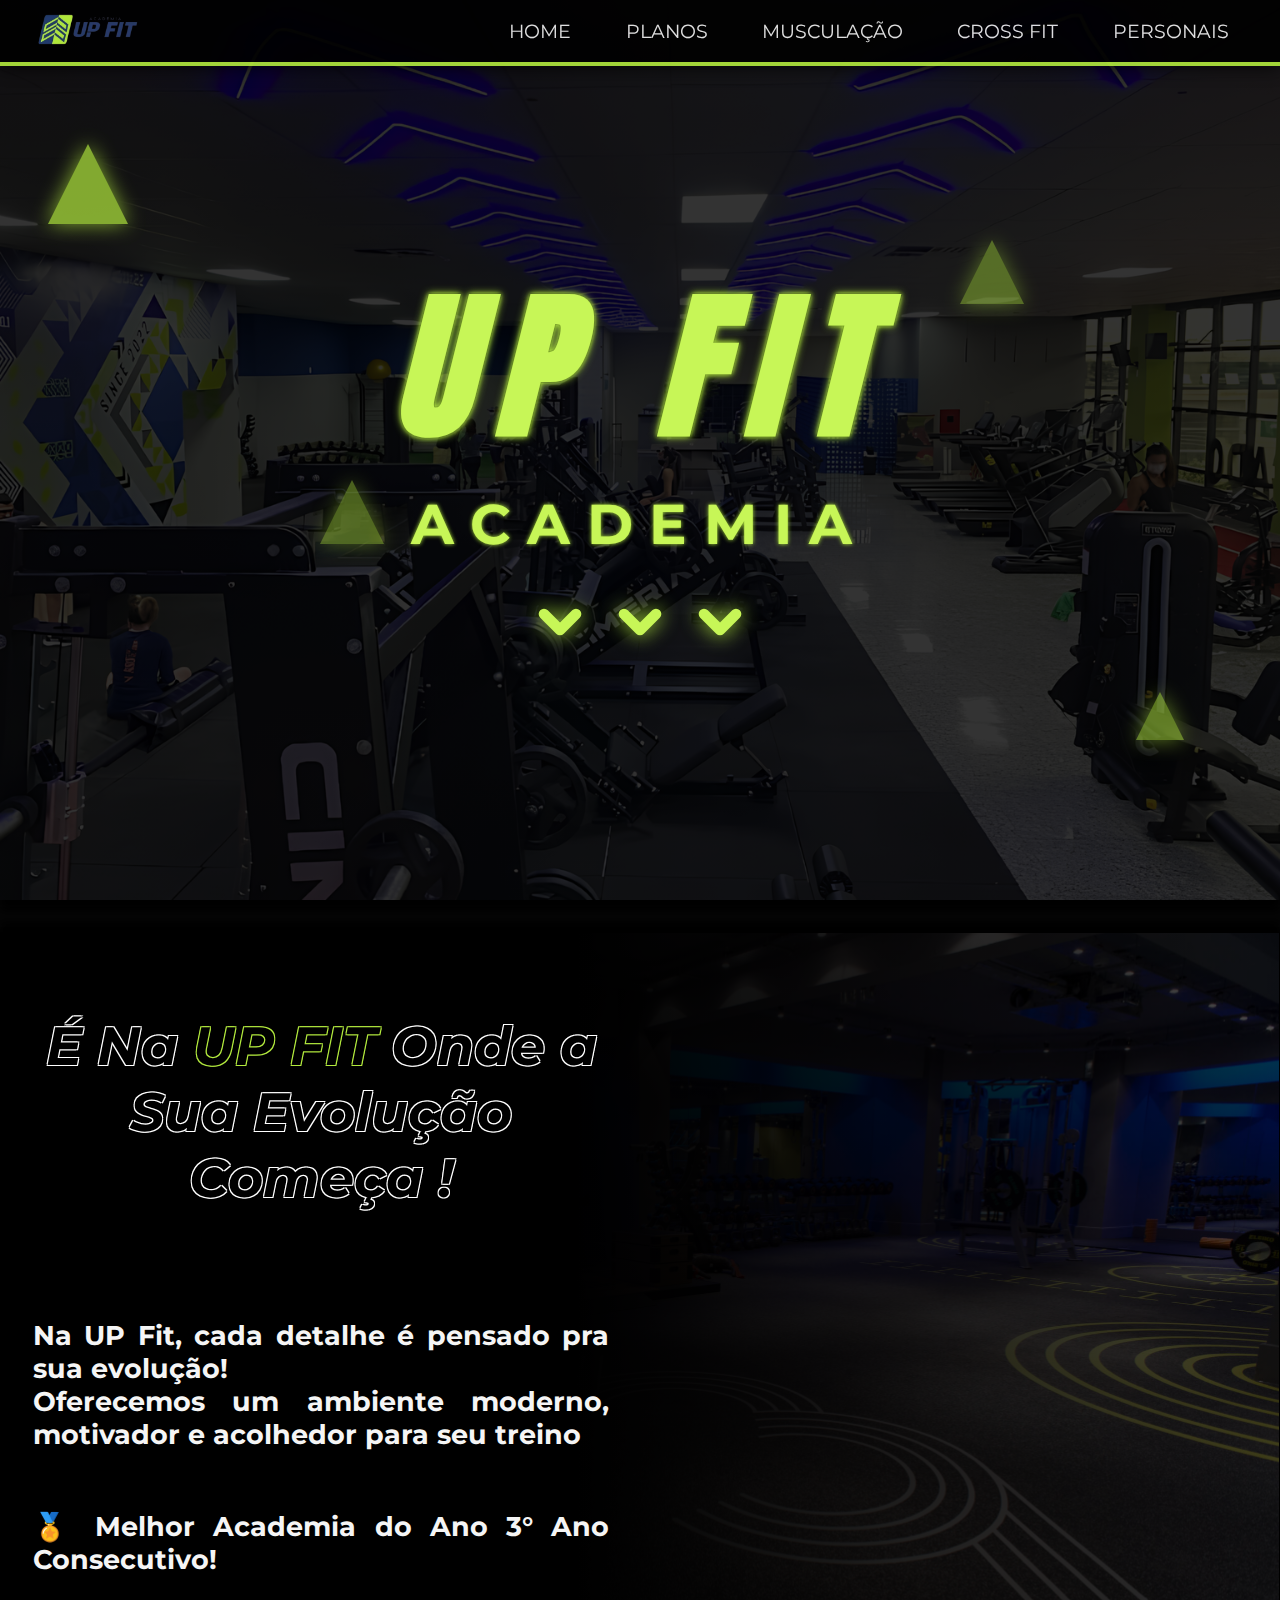
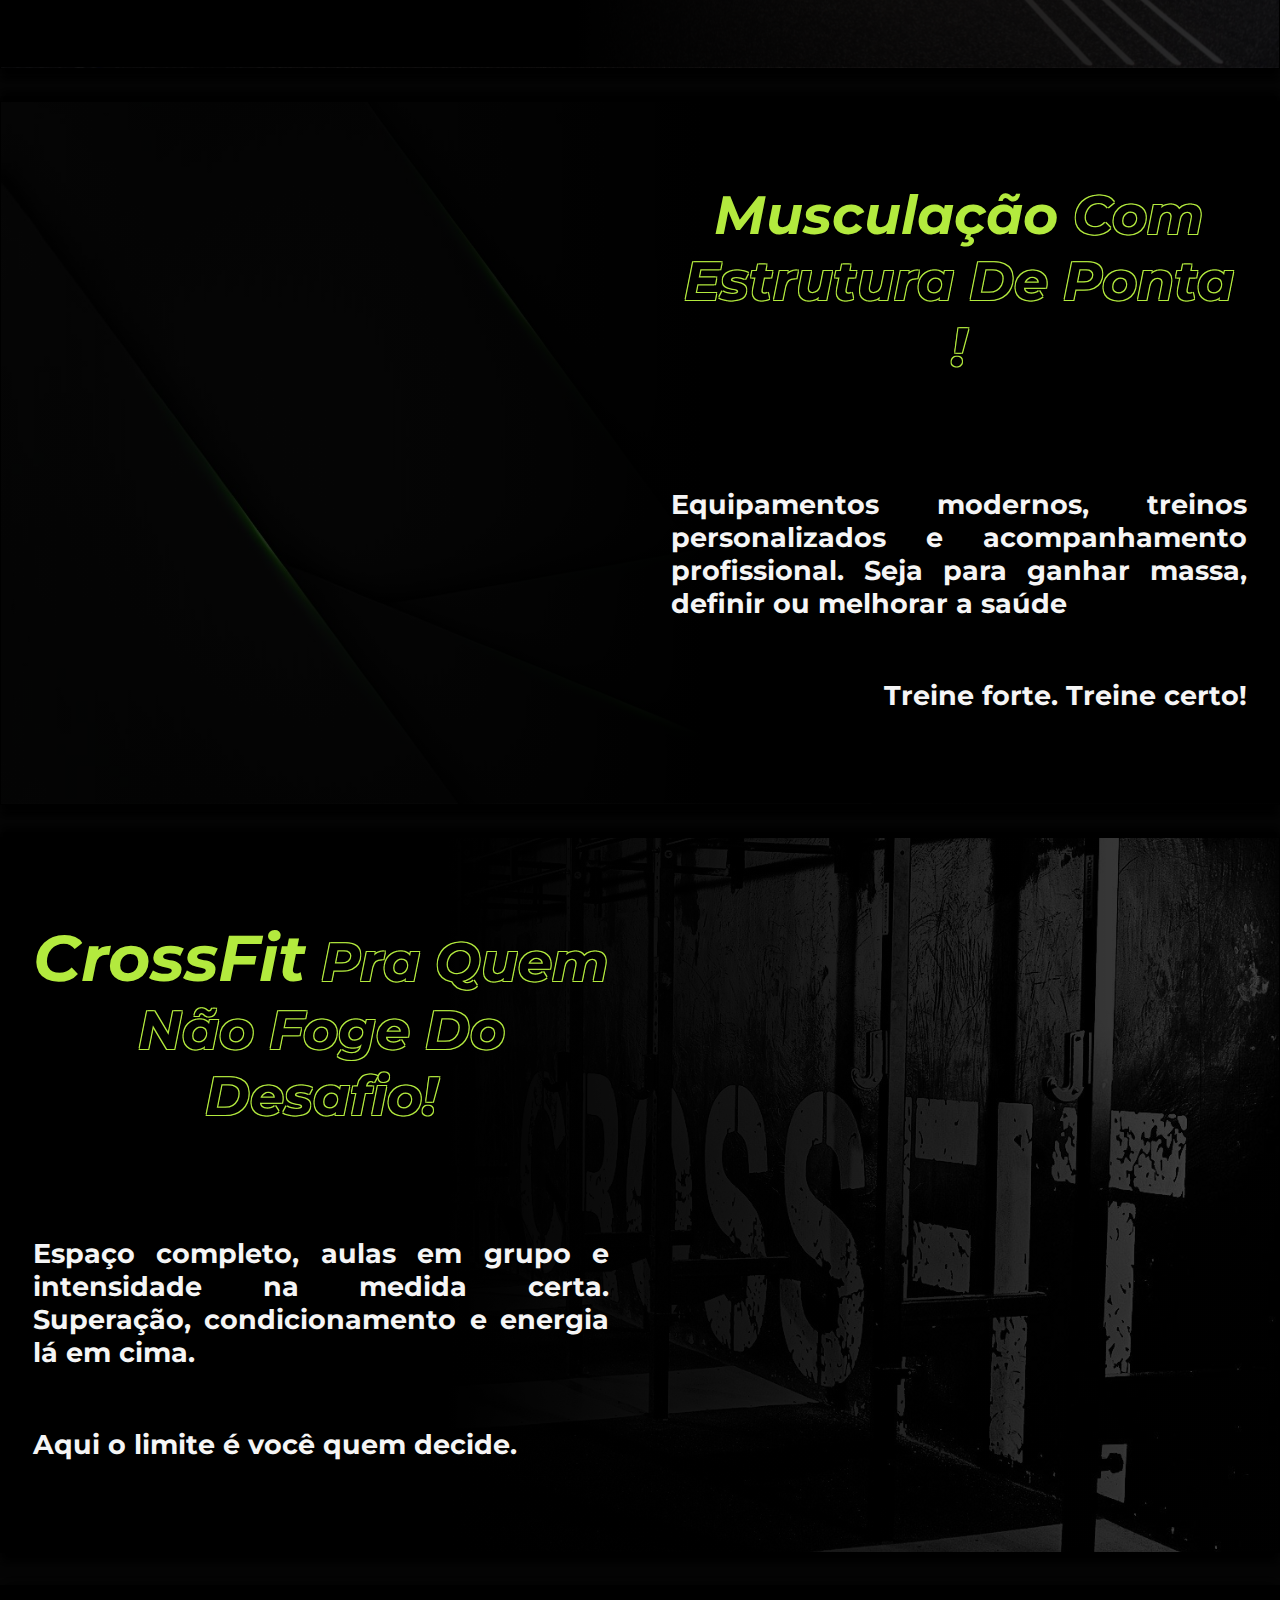
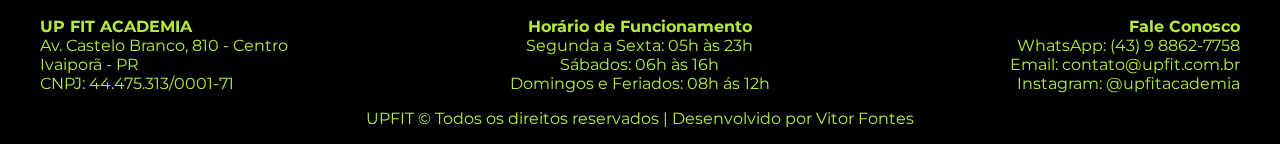
<file: index.html>
<!DOCTYPE html>
<html lang="pt-BR">
<head>
  <meta charset="UTF-8" />
  <meta name="viewport" content="width=device-width, initial-scale=1" />
  <title>UP FIT - Academia</title>

  <!-- Google Fonts -->
  <link rel="preconnect" href="https://fonts.googleapis.com" />
  <link rel="preconnect" href="https://fonts.gstatic.com" crossorigin />
  <link href="https://fonts.googleapis.com/css2?family=Anton&family=Montserrat:ital,wght@0,100..900;1,100..900&display=swap" rel="stylesheet" />
  
  <!-- CSS externo -->
  <link href="style.css" rel="stylesheet" />

  <!-- Favicon -->
  <link rel="icon" href="icon.png" type="image/png" />
</head>
<body>
  <header>
    <nav class="nav_label">
      <img class="nav_logo" src="logo.png" alt="Logo UP FIT" />
      <button class="nav_toggle" id="nav_toggle" aria-label="Toggle menu">&#9776;</button>
      <div class="nav_links" id="nav_links">
        <a class="nav_item" href="index.html">HOME</a>
        <a class="nav_item" href="planos.html">PLANOS</a>
        <a class="nav_item" href="musculacao.html">MUSCULAÇÃO</a>
        <a class="nav_item" href="crossfit.html">CROSS FIT</a>
        <a class="nav_item" href="personais.html">PERSONAIS</a>
      </div>
    </nav>
  </header>

  <main>
   <section class="hero" role="banner">
    <!-- Triângulos decorativos -->
    <div class="triangulo-container triangulo-1">
      <div class="triangulo-decorativo"></div>
    </div>
    <div class="triangulo-container triangulo-2">
      <div class="triangulo-decorativo"></div>
    </div>
    <div class="triangulo-container triangulo-3">
      <div class="triangulo-decorativo"></div>
    </div>
    <div class="triangulo-container triangulo-4">
      <div class="triangulo-decorativo"></div>
    </div>

    <div class="hero-title-wrapper">
      <h1 class="hero-title-main">UP FIT</h1>
      <h2 class="hero-title-sub">ACADEMIA</h2>
    </div>

    <div class="setas-wrapper">
      <svg class="seta-svg" xmlns="http://www.w3.org/2000/svg" viewBox="0 0 24 24">
        <polyline points="6 9 12 15 18 9"
          stroke="rgb(199, 246, 87)"
          stroke-width="4"
          fill="none"
          stroke-linecap="round"
          stroke-linejoin="round"/>
      </svg>
      <svg class="seta-svg" xmlns="http://www.w3.org/2000/svg" viewBox="0 0 24 24">
        <polyline points="6 9 12 15 18 9"
          stroke="rgb(199, 246, 87)"
          stroke-width="4"
          fill="none"
          stroke-linecap="round"
          stroke-linejoin="round"/>
      </svg>
      <svg class="seta-svg" xmlns="http://www.w3.org/2000/svg" viewBox="0 0 24 24">
        <polyline points="6 9 12 15 18 9"
          stroke="rgb(199, 246, 87)"
          stroke-width="4"
          fill="none"
          stroke-linecap="round"
          stroke-linejoin="round"/>
      </svg>
    </div>
  </section>
  <section class="main-container">
      <div class="main-content">
        <div class="main-content-image"></div>
        <div class="main-title-container"> 
          <h2 class="main-subtitle">É Na <span class="main-subtitle-glow">UP FIT</span> Onde a Sua Evolução Começa !</h2>
          <p>Na UP Fit, cada detalhe é pensado pra sua evolução! 
            <br>Oferecemos um ambiente moderno, motivador e acolhedor para seu treino</p>
          <p>🏅 Melhor Academia do Ano 3° Ano Consecutivo!</p>
        </div>
        </div>
      </div>

      <div class="main-content2">
        <div class="main-content-image2"></div>
        <div class="main-title-container2"> 
          <h2 class="main-subtitle2"><span class="main-subtitle2-glow">Musculação</span> com estrutura de ponta !</h2>
          <p class="main-subtitle2-p1">Equipamentos modernos, treinos personalizados e acompanhamento profissional. Seja para ganhar massa, definir ou melhorar a saúde</p>

          <p class="main-subtitle2-p2">Treine forte. Treine certo!</p>
        </div>
        </div>
      </div>

      <div class="main-content3">
        <div class="main-content-image3"></div>
        <div class="main-title-container3"> 
          <h2 class="main-subtitle3"><span class="main-subtitle3-glow">CrossFit</span> pra quem não foge do desafio!</h2>
          <p class="main-subtitle3-p1">Espaço completo, aulas em grupo e intensidade na medida certa.
Superação, condicionamento e energia lá em cima.</p>

          <p class="main-subtitle3-p2">Aqui o limite é você quem decide.</p>
        </div>
        </div>
      </div>

  </section>

 <footer>
  <div class="footer-container">
   <div class="footer-left">
      <strong>UP FIT ACADEMIA</strong><br>
      Av. Castelo Branco, 810 - Centro<br>
      Ivaiporã - PR<br>
      CNPJ: 44.475.313/0001-71
    </div>

    <div class="footer-center">
      <strong>Horário de Funcionamento</strong><br>
      Segunda a Sexta: 05h às 23h<br>
      Sábados: 06h às 16h<br>
      Domingos e Feriados: 08h ás 12h
    </div>

    <div class="footer-right">
      <strong>Fale Conosco</strong><br>
      WhatsApp: (43) 9 8862-7758<br>
      Email: contato@upfit.com.br<br>
      Instagram: @upfitacademia
    </div>
  </div>

  <div class="footer-copy">
      UPFIT © Todos os direitos reservados | Desenvolvido por Vitor Fontes
  </div>
</footer>

  <script>
    const toggle = document.getElementById('nav_toggle');
    const links = document.getElementById('nav_links');
    toggle.addEventListener('click', () => {
      links.classList.toggle('show');
    });

    const nav = document.querySelector('.nav_label');
    const originalHeight = nav.offsetHeight;
    const shrinkHeight = originalHeight * (5 / 6); // reduz 1/3

    window.addEventListener('scroll', () => {
      if (window.scrollY > 50) {
        nav.style.height = shrinkHeight + 'px';
      } else {
        nav.style.height = originalHeight + 'px';
      }
    });
  </script>
</body>
</html>
</file>
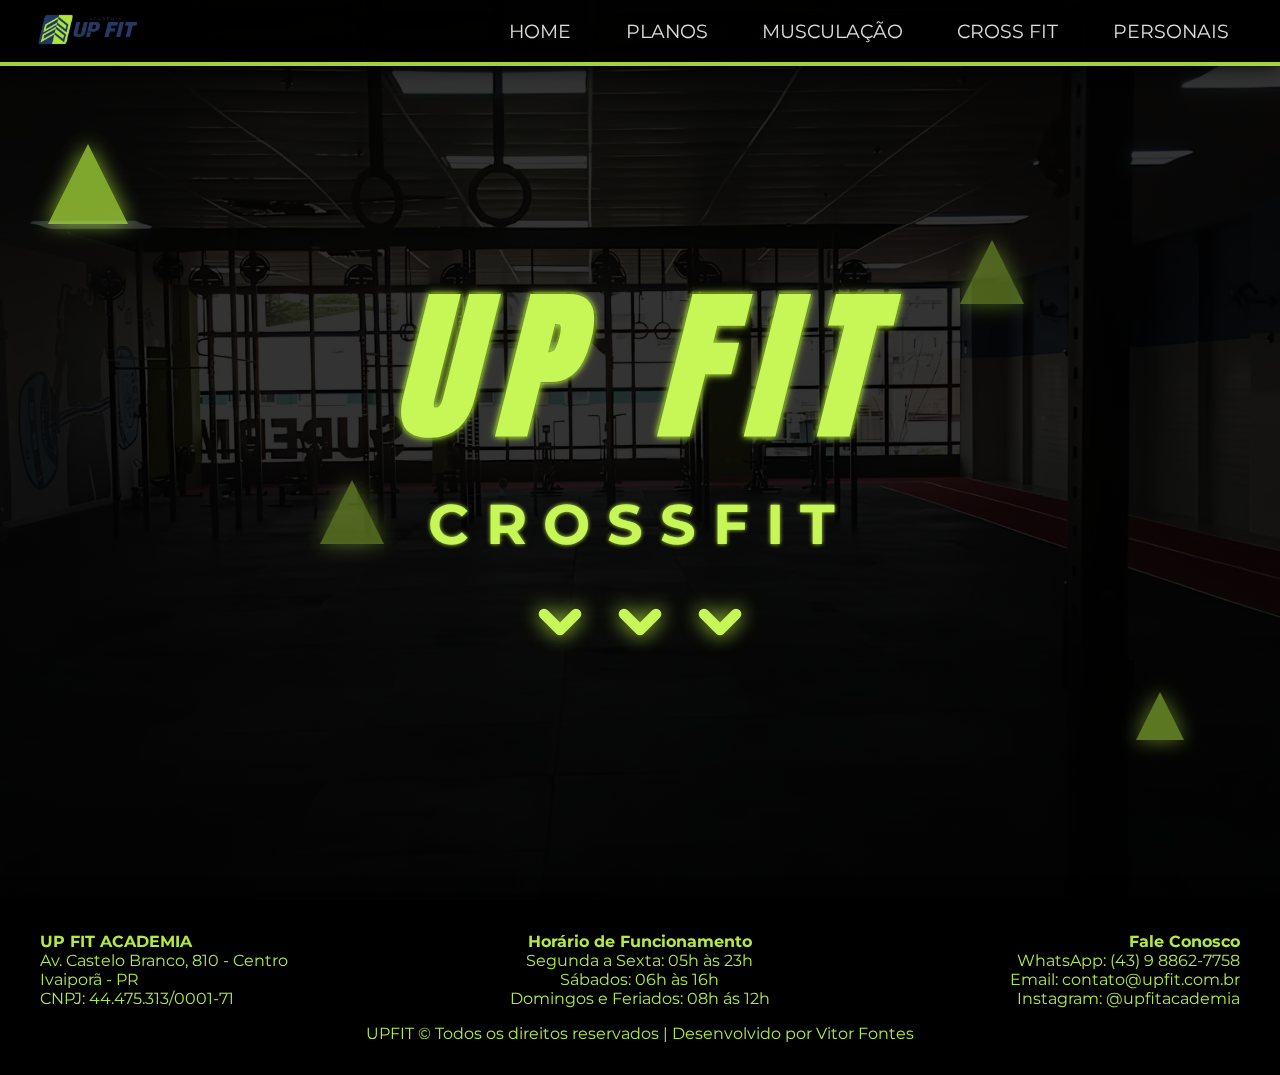
<file: crossfit.html>
<!DOCTYPE html>
<html lang="pt-BR">
<head>
  <meta charset="UTF-8" />
  <meta name="viewport" content="width=device-width, initial-scale=1" />
  <title>UP FIT | CrossFit</title>

  <!-- Google Fonts -->
  <link rel="preconnect" href="https://fonts.googleapis.com" />
  <link rel="preconnect" href="https://fonts.gstatic.com" crossorigin />
  <link href="https://fonts.googleapis.com/css2?family=Anton&family=Montserrat:ital,wght@0,100..900;1,100..900&display=swap" rel="stylesheet" />
  
  <!-- CSS externo -->
  <link href="style_crossfit.css" rel="stylesheet" />

  <!-- Favicon -->
  <link rel="icon" href="icon.png" type="image/png" />
</head>
<body>
  <header>
    <nav class="nav_label">
      <img class="nav_logo" src="logo.png" alt="Logo UP FIT" />
      <button class="nav_toggle" id="nav_toggle" aria-label="Toggle menu">&#9776;</button>
      <div class="nav_links" id="nav_links">
        <a class="nav_item" href="index.html">HOME</a>
        <a class="nav_item" href="planos.html">PLANOS</a>
        <a class="nav_item" href="musculacao.html">MUSCULAÇÃO</a>
        <a class="nav_item" href="crossfit.html">CROSS FIT</a>
        <a class="nav_item" href="personais.html">PERSONAIS</a>
      </div>
    </nav>
  </header>

  <main>
   <section class="hero" role="banner">
    <!-- Triângulos decorativos -->
    <div class="triangulo-container triangulo-1">
      <div class="triangulo-decorativo"></div>
    </div>
    <div class="triangulo-container triangulo-2">
      <div class="triangulo-decorativo"></div>
    </div>
    <div class="triangulo-container triangulo-3">
      <div class="triangulo-decorativo"></div>
    </div>
    <div class="triangulo-container triangulo-4">
      <div class="triangulo-decorativo"></div>
    </div>

    <div class="hero-title-wrapper">
      <h1 class="hero-title-main">UP FIT</h1>
      <h2 class="hero-title-sub">CROSSFIT</h2>
    </div>

    <div class="setas-wrapper">
      <svg class="seta-svg" xmlns="http://www.w3.org/2000/svg" viewBox="0 0 24 24">
        <polyline points="6 9 12 15 18 9"
          stroke="rgb(199, 246, 87)"
          stroke-width="4"
          fill="none"
          stroke-linecap="round"
          stroke-linejoin="round"/>
      </svg>
      <svg class="seta-svg" xmlns="http://www.w3.org/2000/svg" viewBox="0 0 24 24">
        <polyline points="6 9 12 15 18 9"
          stroke="rgb(199, 246, 87)"
          stroke-width="4"
          fill="none"
          stroke-linecap="round"
          stroke-linejoin="round"/>
      </svg>
      <svg class="seta-svg" xmlns="http://www.w3.org/2000/svg" viewBox="0 0 24 24">
        <polyline points="6 9 12 15 18 9"
          stroke="rgb(199, 246, 87)"
          stroke-width="4"
          fill="none"
          stroke-linecap="round"
          stroke-linejoin="round"/>
      </svg>
    </div>
  </section>

    

 <footer>
  <div class="footer-container">
   <div class="footer-left">
      <strong>UP FIT ACADEMIA</strong><br>
      Av. Castelo Branco, 810 - Centro<br>
      Ivaiporã - PR<br>
      CNPJ: 44.475.313/0001-71
    </div>

    <div class="footer-center">
      <strong>Horário de Funcionamento</strong><br>
      Segunda a Sexta: 05h às 23h<br>
      Sábados: 06h às 16h<br>
      Domingos e Feriados: 08h ás 12h
    </div>

    <div class="footer-right">
      <strong>Fale Conosco</strong><br>
      WhatsApp: (43) 9 8862-7758<br>
      Email: contato@upfit.com.br<br>
      Instagram: @upfitacademia
    </div>
  </div>

  <div class="footer-copy">
      UPFIT © Todos os direitos reservados | Desenvolvido por Vitor Fontes
  </div>
</footer>

  <script>
    const toggle = document.getElementById('nav_toggle');
    const links = document.getElementById('nav_links');
    toggle.addEventListener('click', () => {
      links.classList.toggle('show');
    });

    const nav = document.querySelector('.nav_label');
    const originalHeight = nav.offsetHeight;
    const shrinkHeight = originalHeight * (5 / 6); // reduz 1/3

    window.addEventListener('scroll', () => {
      if (window.scrollY > 50) {
        nav.style.height = shrinkHeight + 'px';
      } else {
        nav.style.height = originalHeight + 'px';
      }
    });
  </script>
</body>
</html>
</file>
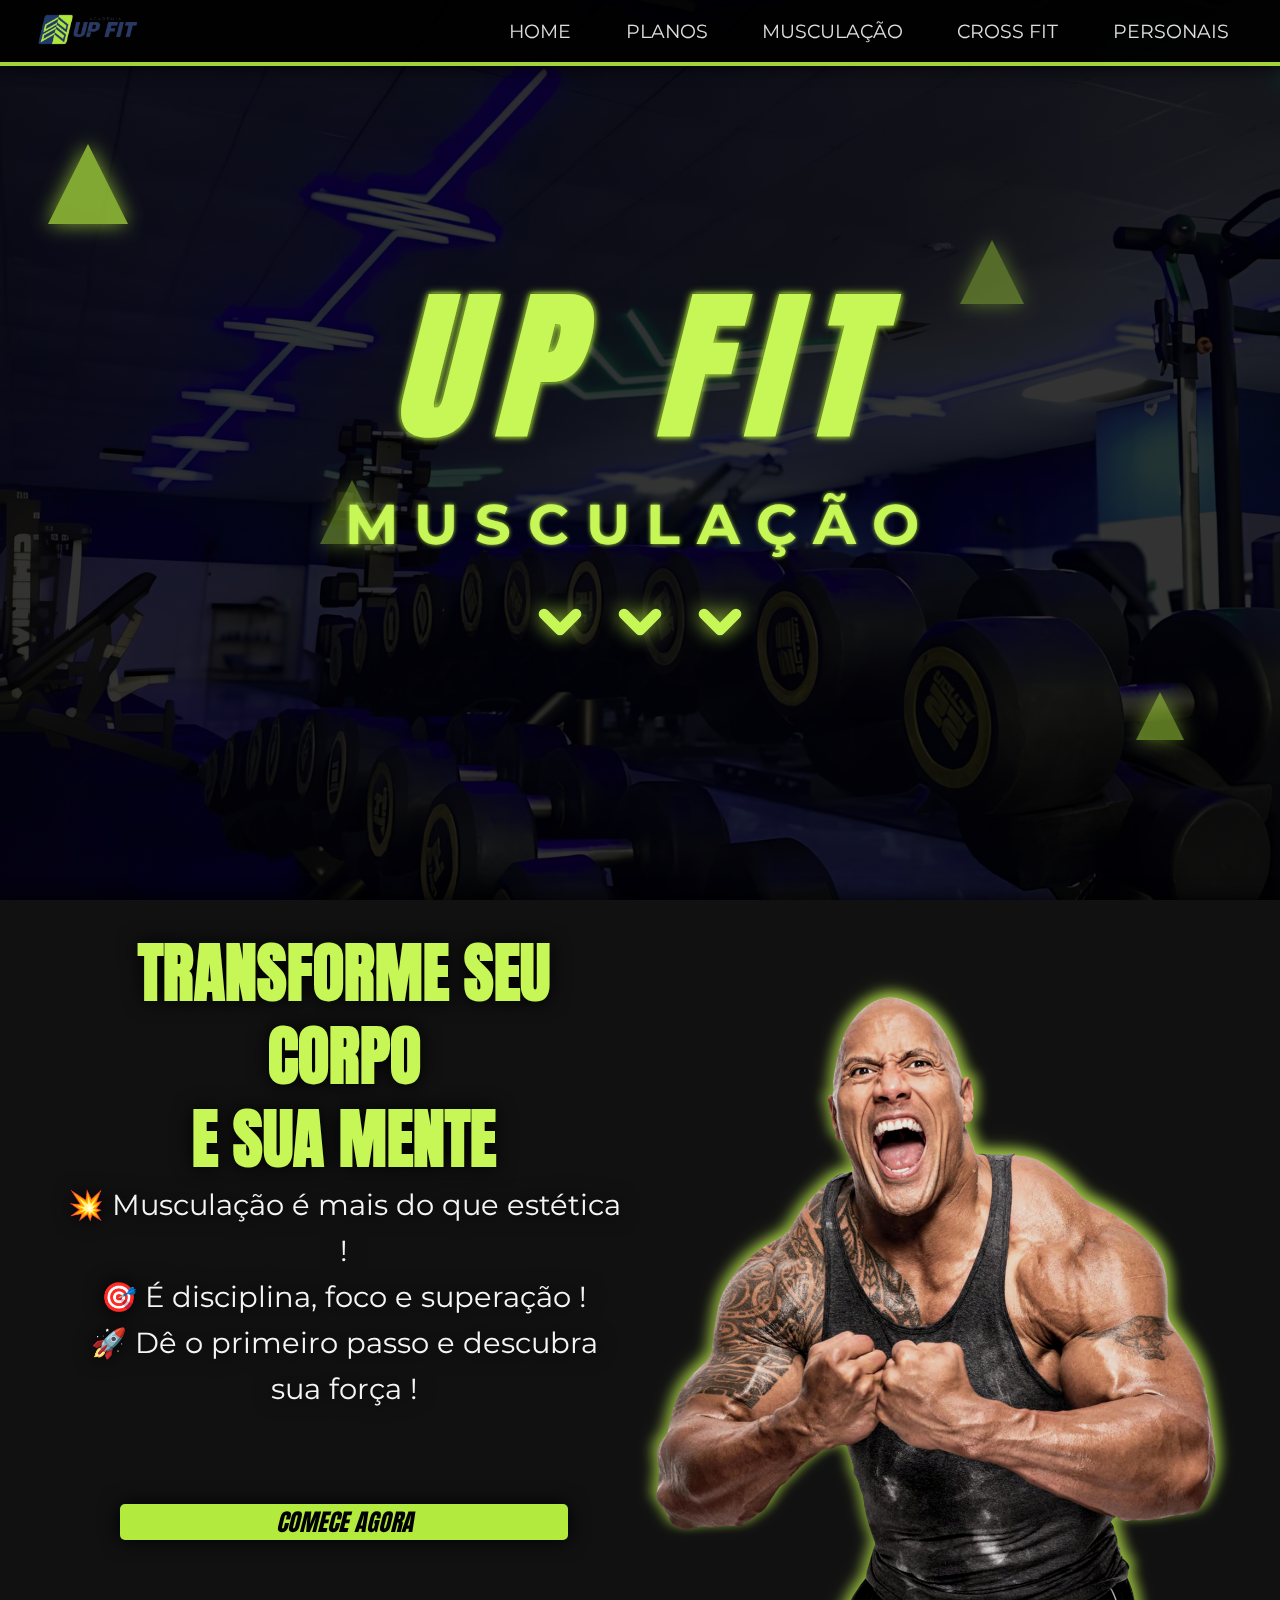
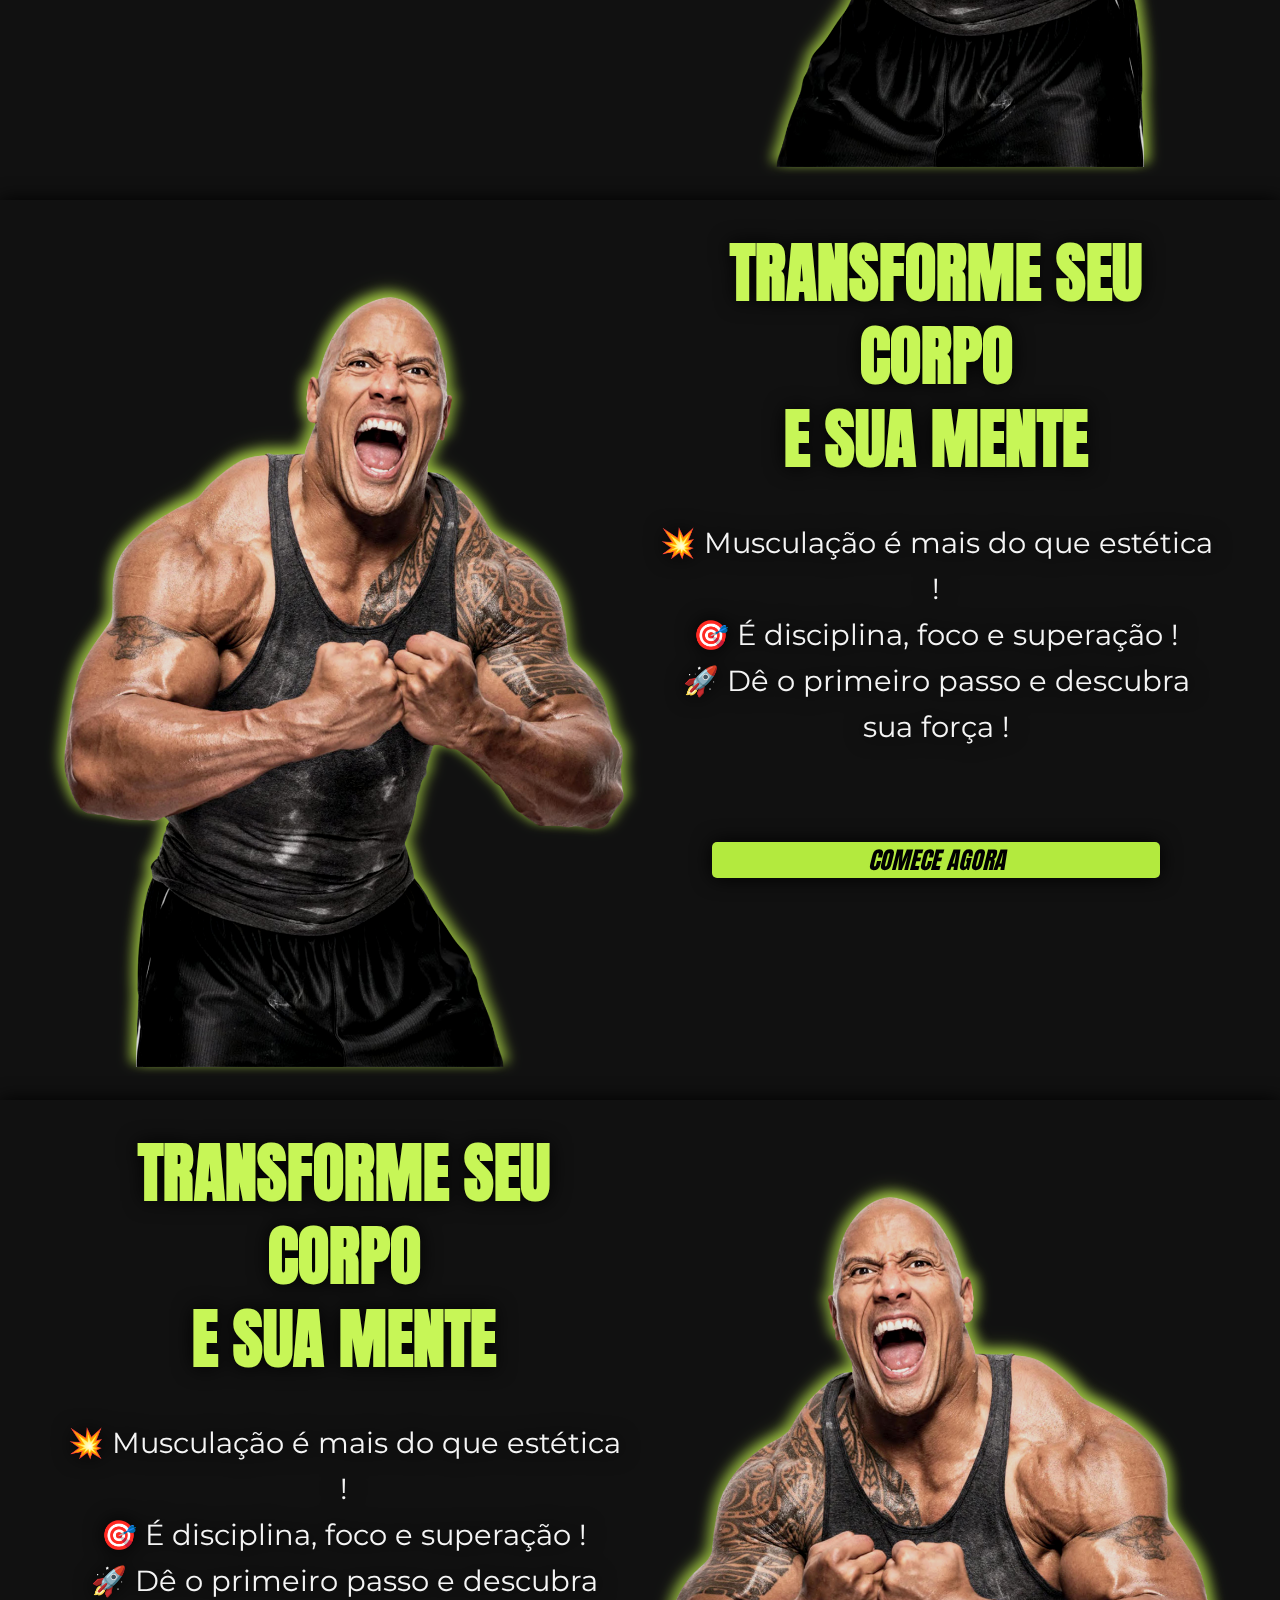
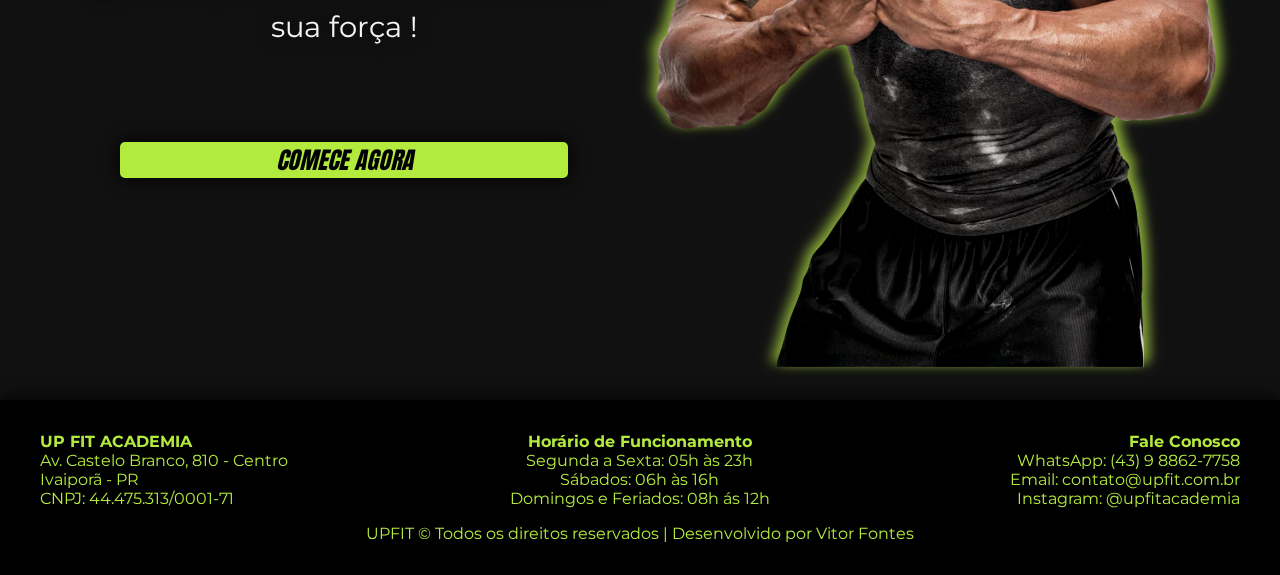
<file: musculacao.html>
<!DOCTYPE html>
<html lang="pt-BR">
<head>
  <meta charset="UTF-8" />
  <meta name="viewport" content="width=device-width, initial-scale=1" />
  <title>UP FIT | Musculação</title>

  <!-- Google Fonts -->
  <link rel="preconnect" href="https://fonts.googleapis.com" />
  <link rel="preconnect" href="https://fonts.gstatic.com" crossorigin />
  <link href="https://fonts.googleapis.com/css2?family=Anton&family=Montserrat:ital,wght@0,100..900;1,100..900&display=swap" rel="stylesheet" />
  
  <!-- CSS externo -->
  <link href="style_musculacao.css" rel="stylesheet" />

  <!-- Favicon -->
  <link rel="icon" href="icon.png" type="image/png" />
</head>
<body>
  <header>
    <nav class="nav_label">
      <img class="nav_logo" src="logo.png" alt="Logo UP FIT" />
      <button class="nav_toggle" id="nav_toggle" aria-label="Toggle menu">&#9776;</button>
      <div class="nav_links" id="nav_links">
        <a class="nav_item" href="index.html">HOME</a>
        <a class="nav_item" href="planos.html">PLANOS</a>
        <a class="nav_item" href="musculacao.html">MUSCULAÇÃO</a>
        <a class="nav_item" href="crossfit.html">CROSS FIT</a>
        <a class="nav_item" href="personais.html">PERSONAIS</a>
      </div>
    </nav>
  </header>

  <main>
   <section class="hero" role="banner">
    <!-- Triângulos decorativos -->
    <div class="triangulo-container triangulo-1">
      <div class="triangulo-decorativo"></div>
    </div>
    <div class="triangulo-container triangulo-2">
      <div class="triangulo-decorativo"></div>
    </div>
    <div class="triangulo-container triangulo-3">
      <div class="triangulo-decorativo"></div>
    </div>
    <div class="triangulo-container triangulo-4">
      <div class="triangulo-decorativo"></div>
    </div>

    <div class="hero-title-wrapper">
      <h1 class="hero-title-main">UP FIT</h1>
      <h2 class="hero-title-sub">MUSCULAÇÃO</h2>
    </div>

    <div class="setas-wrapper">
      <svg class="seta-svg" xmlns="http://www.w3.org/2000/svg" viewBox="0 0 24 24">
        <polyline points="6 9 12 15 18 9"
          stroke="rgb(199, 246, 87)"
          stroke-width="4"
          fill="none"
          stroke-linecap="round"
          stroke-linejoin="round"/>
      </svg>
      <svg class="seta-svg" xmlns="http://www.w3.org/2000/svg" viewBox="0 0 24 24">
        <polyline points="6 9 12 15 18 9"
          stroke="rgb(199, 246, 87)"
          stroke-width="4"
          fill="none"
          stroke-linecap="round"
          stroke-linejoin="round"/>
      </svg>
      <svg class="seta-svg" xmlns="http://www.w3.org/2000/svg" viewBox="0 0 24 24">
        <polyline points="6 9 12 15 18 9"
          stroke="rgb(199, 246, 87)"
          stroke-width="4"
          fill="none"
          stroke-linecap="round"
          stroke-linejoin="round"/>
      </svg>
    </div>
  </section>

<!-- Musculacao Content -->












 <section class="musculacao-hero">
  <div class="musculacao-hero-content">
    <div class="musculacao-hero-text">
      <h1>Transforme seu Corpo<br>e sua Mente</h1>
      <p>💥 Musculação é mais do que estética ! <br> 
         🎯 É disciplina, foco e superação ! <br>
         🚀 Dê o primeiro passo e descubra sua força !<br><br><br>
      </p>
	
        <div class="musculacao-hero-button">
          <a href="planos.html" class="musculacao-hero-text-button">Comece Agora</a>
        </div>
   </div>
    <div class="musculacao-hero-image">
      <img src="musculacao_contain1_image.png" alt="Imagem musculação">
    </div>
  </div>
</section>




 <section class="musculacao-hero2">
  <div class="musculacao-hero-content2">
    <div class="musculacao-hero-image2">
      <img class="musculacao-hero-image-img" src="musculacao_contain1_image.png" alt="Imagem musculação">
    </div>
    <div class="musculacao-hero-text2">
      <h1>Transforme seu Corpo<br>e sua Mente</h1><br><br>
      <p>💥 Musculação é mais do que estética ! <br> 
         🎯 É disciplina, foco e superação ! <br>
         🚀 Dê o primeiro passo e descubra sua força !<br><br><br>
      </p>
	
        <div class="musculacao-hero-button2">
          <a href="planos.html" class="musculacao-hero-text-button2">Comece Agora</a>
        </div>
   </div>
    
    
  </div>
</section>






 <section class="musculacao-hero">
  <div class="musculacao-hero-content">
    <div class="musculacao-hero-text">
      <h1>Transforme seu Corpo<br>e sua Mente</h1><br><br>
      <p>💥 Musculação é mais do que estética ! <br> 
         🎯 É disciplina, foco e superação ! <br>
         🚀 Dê o primeiro passo e descubra sua força !<br><br><br>
      </p>
	
        <div class="musculacao-hero-button">
          <a href="planos.html" class="musculacao-hero-text-button">Comece Agora</a>
        </div>
   </div>
    <div class="musculacao-hero-image">
      <img src="musculacao_contain1_image.png" alt="Imagem musculação">
    </div>
  </div>
</section>
    

 <footer>
  <div class="footer-container">
   <div class="footer-left">
      <strong>UP FIT ACADEMIA</strong><br>
      Av. Castelo Branco, 810 - Centro<br>
      Ivaiporã - PR<br>
      CNPJ: 44.475.313/0001-71
    </div>

    <div class="footer-center">
      <strong>Horário de Funcionamento</strong><br>
      Segunda a Sexta: 05h às 23h<br>
      Sábados: 06h às 16h<br>
      Domingos e Feriados: 08h ás 12h
    </div>

    <div class="footer-right">
      <strong>Fale Conosco</strong><br>
      WhatsApp: (43) 9 8862-7758<br>
      Email: contato@upfit.com.br<br>
      Instagram: @upfitacademia
    </div>
  </div>

  <div class="footer-copy">
      UPFIT © Todos os direitos reservados | Desenvolvido por Vitor Fontes
  </div>
</footer>

  <script>
    const toggle = document.getElementById('nav_toggle');
    const links = document.getElementById('nav_links');
    toggle.addEventListener('click', () => {
      links.classList.toggle('show');
    });

    const nav = document.querySelector('.nav_label');
    const originalHeight = nav.offsetHeight;
    const shrinkHeight = originalHeight * (5 / 6); // reduz 1/3

    window.addEventListener('scroll', () => {
      if (window.scrollY > 50) {
        nav.style.height = shrinkHeight + 'px';
      } else {
        nav.style.height = originalHeight + 'px';
      }
    });
  </script>
</body>
</html>
</file>
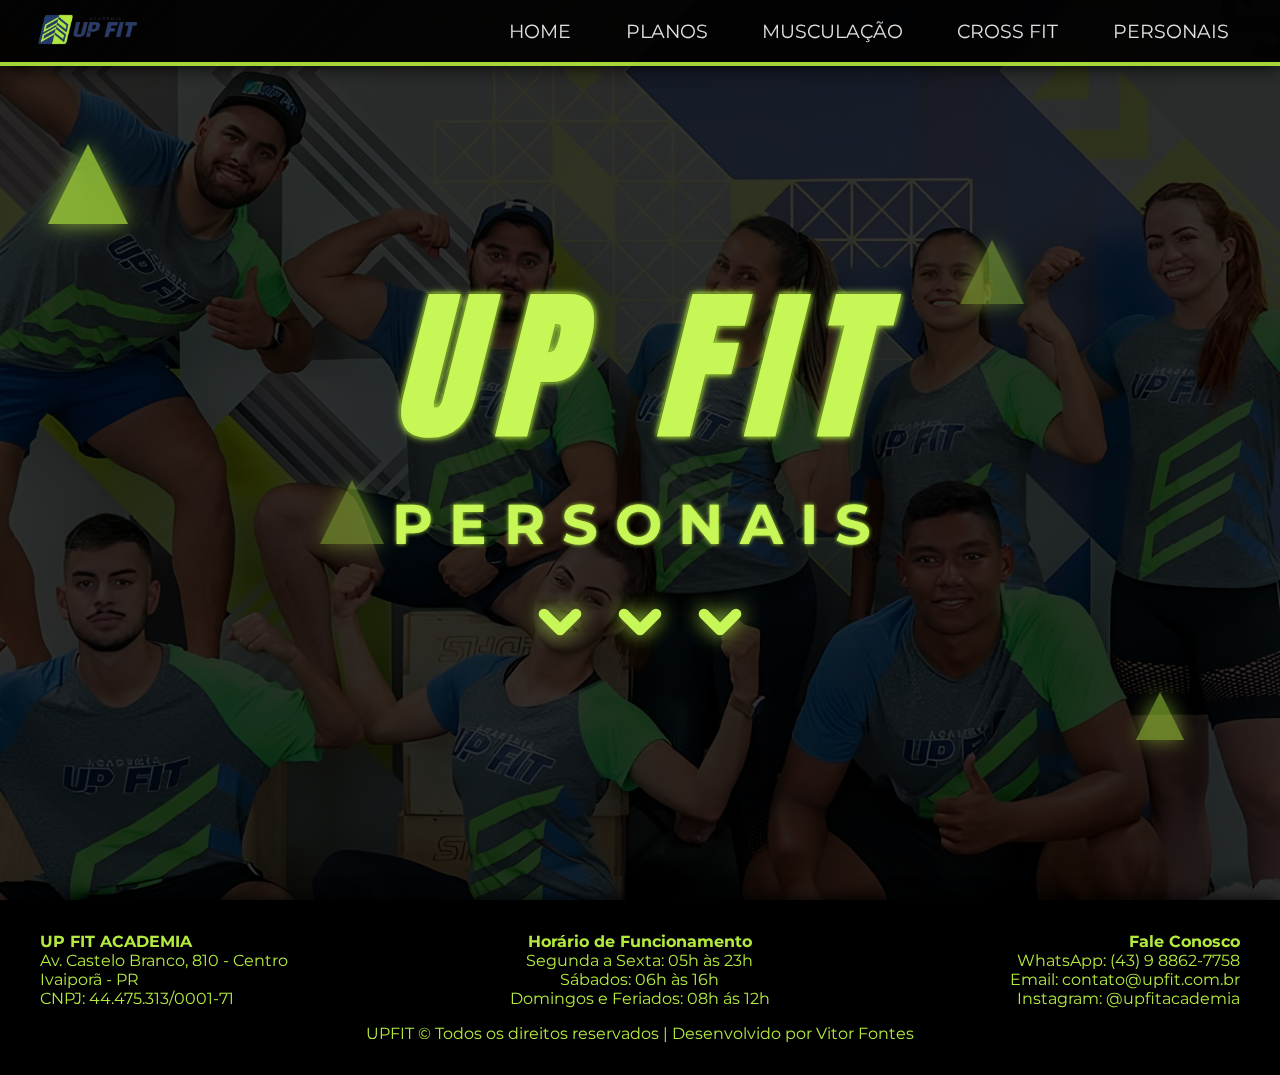
<file: personais.html>
<!DOCTYPE html>
<html lang="pt-BR">
<head>
  <meta charset="UTF-8" />
  <meta name="viewport" content="width=device-width, initial-scale=1" />
  <title>UP FIT | Personais</title>

  <!-- Google Fonts -->
  <link rel="preconnect" href="https://fonts.googleapis.com" />
  <link rel="preconnect" href="https://fonts.gstatic.com" crossorigin />
  <link href="https://fonts.googleapis.com/css2?family=Anton&family=Montserrat:ital,wght@0,100..900;1,100..900&display=swap" rel="stylesheet" />
  
  <!-- CSS externo -->
  <link href="style_personais.css" rel="stylesheet" />

  <!-- Favicon -->
  <link rel="icon" href="icon.png" type="image/png" />
</head>
<body>
  <header>
    <nav class="nav_label">
      <img class="nav_logo" src="logo.png" alt="Logo UP FIT" />
      <button class="nav_toggle" id="nav_toggle" aria-label="Toggle menu">&#9776;</button>
      <div class="nav_links" id="nav_links">
        <a class="nav_item" href="index.html">HOME</a>
        <a class="nav_item" href="planos.html">PLANOS</a>
        <a class="nav_item" href="musculacao.html">MUSCULAÇÃO</a>
        <a class="nav_item" href="crossfit.html">CROSS FIT</a>
        <a class="nav_item" href="personais.html">PERSONAIS</a>
      </div>
    </nav>
  </header>

  <main>
   <section class="hero" role="banner">
    <!-- Triângulos decorativos -->
    <div class="triangulo-container triangulo-1">
      <div class="triangulo-decorativo"></div>
    </div>
    <div class="triangulo-container triangulo-2">
      <div class="triangulo-decorativo"></div>
    </div>
    <div class="triangulo-container triangulo-3">
      <div class="triangulo-decorativo"></div>
    </div>
    <div class="triangulo-container triangulo-4">
      <div class="triangulo-decorativo"></div>
    </div>

    <div class="hero-title-wrapper">
      <h1 class="hero-title-main">UP FIT</h1>
      <h2 class="hero-title-sub">PERSONAIS</h2>
    </div>

    <div class="setas-wrapper">
      <svg class="seta-svg" xmlns="http://www.w3.org/2000/svg" viewBox="0 0 24 24">
        <polyline points="6 9 12 15 18 9"
          stroke="rgb(199, 246, 87)"
          stroke-width="4"
          fill="none"
          stroke-linecap="round"
          stroke-linejoin="round"/>
      </svg>
      <svg class="seta-svg" xmlns="http://www.w3.org/2000/svg" viewBox="0 0 24 24">
        <polyline points="6 9 12 15 18 9"
          stroke="rgb(199, 246, 87)"
          stroke-width="4"
          fill="none"
          stroke-linecap="round"
          stroke-linejoin="round"/>
      </svg>
      <svg class="seta-svg" xmlns="http://www.w3.org/2000/svg" viewBox="0 0 24 24">
        <polyline points="6 9 12 15 18 9"
          stroke="rgb(199, 246, 87)"
          stroke-width="4"
          fill="none"
          stroke-linecap="round"
          stroke-linejoin="round"/>
      </svg>
    </div>

    
  </section>

    

 <footer>
  <div class="footer-container">
   <div class="footer-left">
      <strong>UP FIT ACADEMIA</strong><br>
      Av. Castelo Branco, 810 - Centro<br>
      Ivaiporã - PR<br>
      CNPJ: 44.475.313/0001-71
    </div>

    <div class="footer-center">
      <strong>Horário de Funcionamento</strong><br>
      Segunda a Sexta: 05h às 23h<br>
      Sábados: 06h às 16h<br>
      Domingos e Feriados: 08h ás 12h
    </div>

    <div class="footer-right">
      <strong>Fale Conosco</strong><br>
      WhatsApp: (43) 9 8862-7758<br>
      Email: contato@upfit.com.br<br>
      Instagram: @upfitacademia
    </div>
  </div>
  
  <div class="footer-copy">
      UPFIT © Todos os direitos reservados | Desenvolvido por Vitor Fontes
  </div>
</footer>

  <script>
    const toggle = document.getElementById('nav_toggle');
    const links = document.getElementById('nav_links');
    toggle.addEventListener('click', () => {
      links.classList.toggle('show');
    });

    const nav = document.querySelector('.nav_label');
    const originalHeight = nav.offsetHeight;
    const shrinkHeight = originalHeight * (5 / 6); // reduz 1/3

    window.addEventListener('scroll', () => {
      if (window.scrollY > 50) {
        nav.style.height = shrinkHeight + 'px';
      } else {
        nav.style.height = originalHeight + 'px';
      }
    });
  </script>
</body>
</html>
</file>
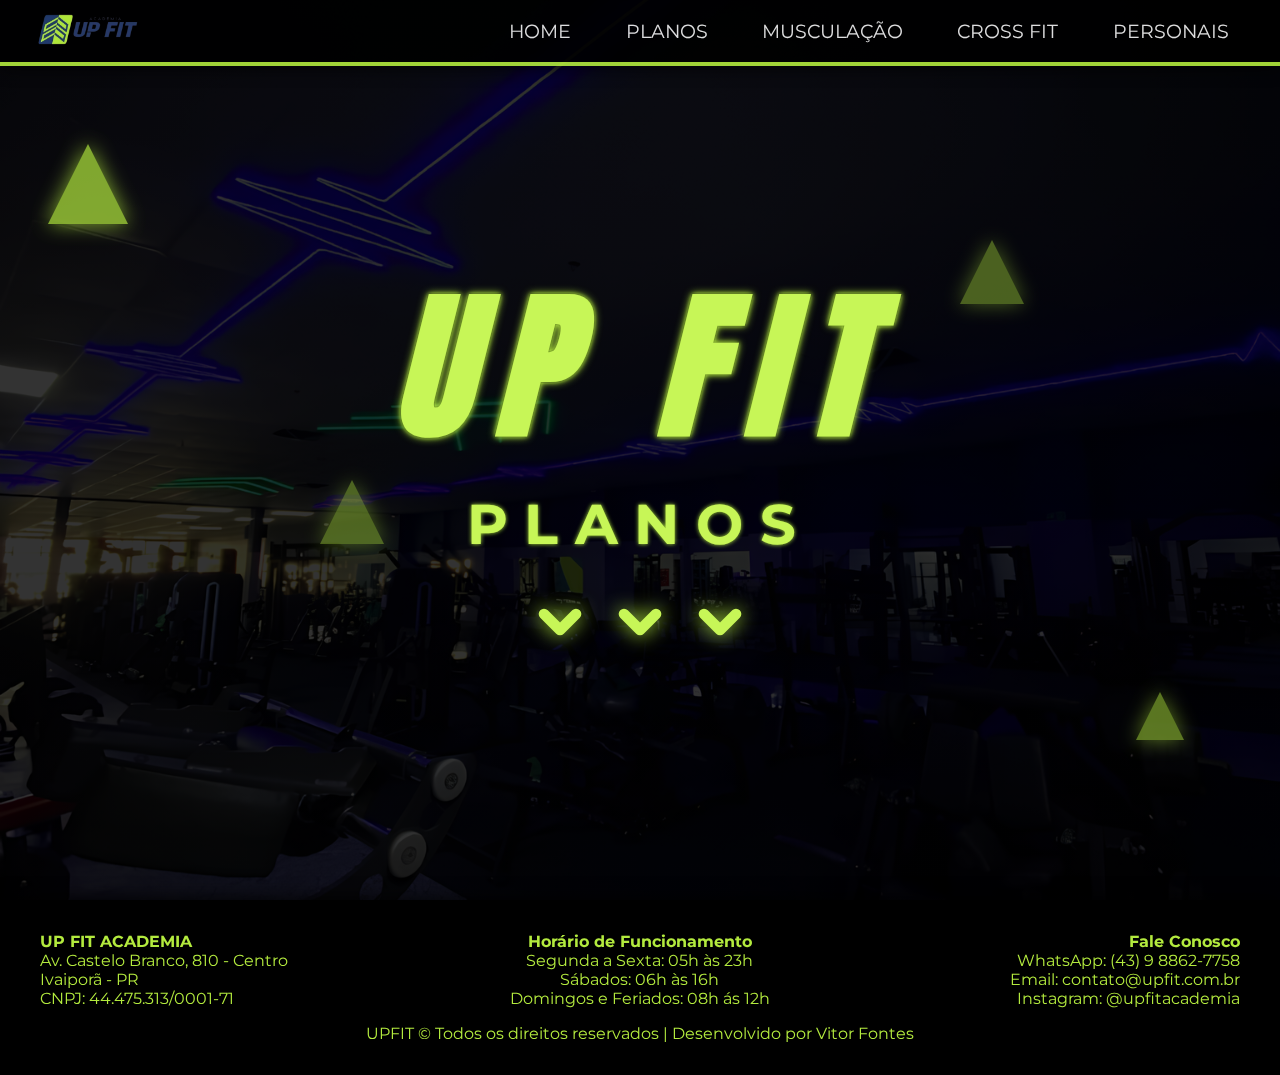
<file: planos.html>
<!DOCTYPE html>
<html lang="pt-BR">
<head>
  <meta charset="UTF-8" />
  <meta name="viewport" content="width=device-width, initial-scale=1" />
  <title>UP FIT | Planos</title>

  <!-- Google Fonts -->
  <link rel="preconnect" href="https://fonts.googleapis.com" />
  <link rel="preconnect" href="https://fonts.gstatic.com" crossorigin />
  <link href="https://fonts.googleapis.com/css2?family=Anton&family=Montserrat:ital,wght@0,100..900;1,100..900&display=swap" rel="stylesheet" />
  
  <!-- CSS externo -->
  <link href="style_planos.css" rel="stylesheet" />

  <!-- Favicon -->
  <link rel="icon" href="icon.png" type="image/png" />
</head>
<body>
  <header>
    <nav class="nav_label">
      <img class="nav_logo" src="logo.png" alt="Logo UP FIT" />
      <button class="nav_toggle" id="nav_toggle" aria-label="Toggle menu">&#9776;</button>
      <div class="nav_links" id="nav_links">
        <a class="nav_item" href="index.html">HOME</a>
        <a class="nav_item" href="planos.html">PLANOS</a>
        <a class="nav_item" href="musculacao.html">MUSCULAÇÃO</a>
        <a class="nav_item" href="crossfit.html">CROSS FIT</a>
        <a class="nav_item" href="personais.html">PERSONAIS</a>
      </div>
    </nav>
  </header>

  <main>
   <section class="hero" role="banner">
    <!-- Triângulos decorativos -->
    <div class="triangulo-container triangulo-1">
      <div class="triangulo-decorativo"></div>
    </div>
    <div class="triangulo-container triangulo-2">
      <div class="triangulo-decorativo"></div>
    </div>
    <div class="triangulo-container triangulo-3">
      <div class="triangulo-decorativo"></div>
    </div>
    <div class="triangulo-container triangulo-4">
      <div class="triangulo-decorativo"></div>
    </div>

    <div class="hero-title-wrapper">
      <h1 class="hero-title-main">UP FIT</h1>
      <h2 class="hero-title-sub">PLANOS</h2>
    </div>

    <div class="setas-wrapper">
      <svg class="seta-svg" xmlns="http://www.w3.org/2000/svg" viewBox="0 0 24 24">
        <polyline points="6 9 12 15 18 9"
          stroke="rgb(199, 246, 87)"
          stroke-width="4"
          fill="none"
          stroke-linecap="round"
          stroke-linejoin="round"/>
      </svg>
      <svg class="seta-svg" xmlns="http://www.w3.org/2000/svg" viewBox="0 0 24 24">
        <polyline points="6 9 12 15 18 9"
          stroke="rgb(199, 246, 87)"
          stroke-width="4"
          fill="none"
          stroke-linecap="round"
          stroke-linejoin="round"/>
      </svg>
      <svg class="seta-svg" xmlns="http://www.w3.org/2000/svg" viewBox="0 0 24 24">
        <polyline points="6 9 12 15 18 9"
          stroke="rgb(199, 246, 87)"
          stroke-width="4"
          fill="none"
          stroke-linecap="round"
          stroke-linejoin="round"/>
      </svg>
    </div>
  </section>

    

 <footer>
  <div class="footer-container">
   <div class="footer-left">
      <strong>UP FIT ACADEMIA</strong><br>
      Av. Castelo Branco, 810 - Centro<br>
      Ivaiporã - PR<br>
      CNPJ: 44.475.313/0001-71
    </div>

    <div class="footer-center">
      <strong>Horário de Funcionamento</strong><br>
      Segunda a Sexta: 05h às 23h<br>
      Sábados: 06h às 16h<br>
      Domingos e Feriados: 08h ás 12h
    </div>

    <div class="footer-right">
      <strong>Fale Conosco</strong><br>
      WhatsApp: (43) 9 8862-7758<br>
      Email: contato@upfit.com.br<br>
      Instagram: @upfitacademia
    </div>
  </div>

  <div class="footer-copy">
      UPFIT © Todos os direitos reservados | Desenvolvido por Vitor Fontes
  </div>
</footer>

  <script>
    const toggle = document.getElementById('nav_toggle');
    const links = document.getElementById('nav_links');
    toggle.addEventListener('click', () => {
      links.classList.toggle('show');
    });

    const nav = document.querySelector('.nav_label');
    const originalHeight = nav.offsetHeight;
    const shrinkHeight = originalHeight * (5 / 6); // reduz 1/3

    window.addEventListener('scroll', () => {
      if (window.scrollY > 50) {
        nav.style.height = shrinkHeight + 'px';
      } else {
        nav.style.height = originalHeight + 'px';
      }
    });
  </script>
</body>
</html>
</file>
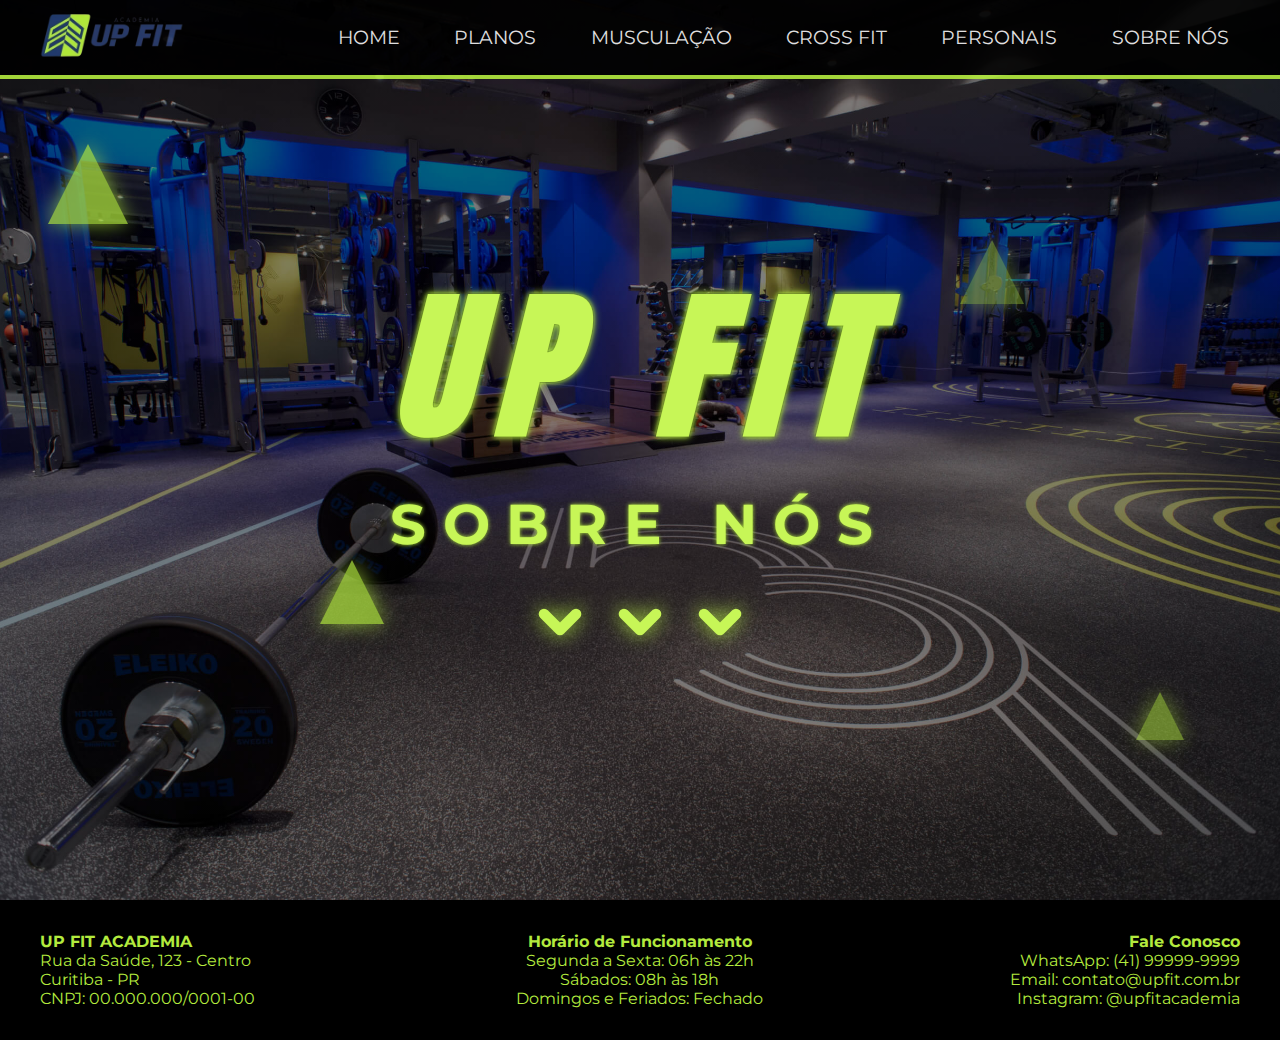
<file: sobre.html>
<!DOCTYPE html>
<html lang="pt-BR">
<head>
  <meta charset="UTF-8" />
  <meta name="viewport" content="width=device-width, initial-scale=1" />
  <title>UP FIT - Academia</title>

  <!-- Google Fonts -->
  <link rel="preconnect" href="https://fonts.googleapis.com" />
  <link rel="preconnect" href="https://fonts.gstatic.com" crossorigin />
  <link href="https://fonts.googleapis.com/css2?family=Anton&family=Montserrat:ital,wght@0,100..900;1,100..900&display=swap" rel="stylesheet" />
  
  <!-- CSS externo -->
  <link href="style_sobre.css" rel="stylesheet" />

  <!-- Favicon -->
  <link rel="icon" href="icon.png" type="image/png" />
</head>
<body>
  <header>
    <nav class="nav_label">
      <img class="nav_logo" src="logo.png" alt="Logo UP FIT" />
      <button class="nav_toggle" id="nav_toggle" aria-label="Toggle menu">&#9776;</button>
      <div class="nav_links" id="nav_links">
        <a class="nav_item" href="index.html">HOME</a>
        <a class="nav_item" href="planos.html">PLANOS</a>
        <a class="nav_item" href="musculacao.html">MUSCULAÇÃO</a>
        <a class="nav_item" href="crossfit.html">CROSS FIT</a>
        <a class="nav_item" href="personais.html">PERSONAIS</a>
        <a class="nav_item" href="sobre.html">SOBRE NÓS</a>
      </div>
    </nav>
  </header>
	<section class="hero-container">
<!-- Triângulos decorativos -->
    <div class="triangulo-container triangulo-1">
      <div class="triangulo-decorativo"></div>
    </div>
    <div class="triangulo-container triangulo-2">
      <div class="triangulo-decorativo"></div>
    </div>
    <div class="triangulo-container triangulo-3">
      <div class="triangulo-decorativo"></div>
    </div>
    <div class="triangulo-container triangulo-4">
      <div class="triangulo-decorativo"></div>
    </div>
		<div class="hero-contain">
			<div class="hero-title-wrapper">
    			 <h1 class="hero-title-main">UP FIT</h1>
     			 <h2 class="hero-title-sub">SOBRE NÓS</h2>
   			</div>	
		</div>

		<!-- setas -->

	<div class="setas-wrapper">
      <svg class="seta-svg" xmlns="http://www.w3.org/2000/svg" viewBox="0 0 24 24">
        <polyline points="6 9 12 15 18 9"
          stroke="rgb(199, 246, 87)"
          stroke-width="4"
          fill="none"
          stroke-linecap="round"
          stroke-linejoin="round"/>
      </svg>
      <svg class="seta-svg" xmlns="http://www.w3.org/2000/svg" viewBox="0 0 24 24">
        <polyline points="6 9 12 15 18 9"
          stroke="rgb(199, 246, 87)"
          stroke-width="4"
          fill="none"
          stroke-linecap="round"
          stroke-linejoin="round"/>
      </svg>
      <svg class="seta-svg" xmlns="http://www.w3.org/2000/svg" viewBox="0 0 24 24">
        <polyline points="6 9 12 15 18 9"
          stroke="rgb(199, 246, 87)"
          stroke-width="4"
          fill="none"
          stroke-linecap="round"
          stroke-linejoin="round"/>
      </svg>
    </div>
	</section>
















<footer>
  <div class="footer-container">
   <div class="footer-left">
      <strong>UP FIT ACADEMIA</strong><br>
      Rua da Saúde, 123 - Centro<br>
      Curitiba - PR<br>
      CNPJ: 00.000.000/0001-00
    </div>

    <div class="footer-center">
      <strong>Horário de Funcionamento</strong><br>
      Segunda a Sexta: 06h às 22h<br>
      Sábados: 08h às 18h<br>
      Domingos e Feriados: Fechado
    </div>

    <div class="footer-right">
      <strong>Fale Conosco</strong><br>
      WhatsApp: (41) 99999-9999<br>
      Email: contato@upfit.com.br<br>
      Instagram: @upfitacademia
    </div>
  </div>
</footer>

  <script>
    const toggle = document.getElementById('nav_toggle');
    const links = document.getElementById('nav_links');
    toggle.addEventListener('click', () => {
      links.classList.toggle('show');
    });

    const nav = document.querySelector('.nav_label');
    const originalHeight = nav.offsetHeight;
    const shrinkHeight = originalHeight * (2 / 3); // reduz 1/3

    window.addEventListener('scroll', () => {
      if (window.scrollY > 50) {
        nav.style.height = shrinkHeight + 'px';
      } else {
        nav.style.height = originalHeight + 'px';
      }
    });
  </script>
</body>
</html>
</file>
<file: style.css>
/* ========== RESET ========== */
* {
  box-sizing: border-box;
}

html, body {
  margin: 0;
  padding: 0;
  font-family: "Montserrat", sans-serif;
  background-color: #060606;
}


/* ========== NAVEGAÇÃO (HEADER / NAV) ========== */

.nav_label {
  position: fixed;
  top: 0;
  left: 0;
  width: 100%;
  background-color: black;
  opacity: 0.9;
  border-bottom: 0.3em solid rgb(179,234,62);
  display: flex;
  justify-content: space-between;
  align-items: center;
  padding: 0 2em;
  z-index: 10;
  transition: height 0.3s ease;
  filter: drop-shadow(0 0 10px black);
}

.nav_logo {
  width: 7em;
  height: auto;
  cursor: pointer;
}

.nav_links {
  display: flex;
  gap: 1em;
}

.nav_item {
  color: whitesmoke;
  font-size: 1.2em;
  text-decoration: none;
  padding: 1em;
  transition: color 0.3s ease;
}

.nav_item:hover,
.nav_item:focus {
  color: rgb(199, 246, 87);
}

/* Botão hambúrguer */
.nav_toggle {
  display: none;
  font-size: 1.75em;
  color: whitesmoke;
  background: none;
  border: none;
  cursor: pointer;
}


/* ========== SEÇÃO HERO (INÍCIO) ========== */

.hero {
  height: 100vh;
  background:
    linear-gradient(rgba(0, 0, 0, .8), rgba(0, 0, 0, 0.8)),
    url('background_image.png') no-repeat center center;
  background-size: cover;
  display: flex;
  flex-direction: column;
  justify-content: center;
  align-items: center;
  color: rgb(190, 244, 85);
  font-style: italic;
  text-align: center;
  padding: 0 1em;
  box-sizing: border-box;
  box-shadow: 0 10px 10px black, 0 -10px 10px black;
}

/* Título principal e subtítulo */
.hero-title-wrapper {
  display: flex;
  flex-direction: column;
  align-items: center;
  gap: 0.2em;
  z-index: 5;
  position: relative;
  text-align: center;
  user-select: none;
}

.hero-title-main {
  font-family: 'Anton', sans-serif;
  font-size: 10rem;
  color: rgb(199, 246, 87);
  letter-spacing: 0.15em;
  text-transform: uppercase;
  animation: pulse 4s ease-in-out infinite;
  margin: 0;
  text-shadow:
    -1px -1px 0 rgba(0, 0, 0, 0.1),
    1px -1px 0 rgba(0, 0, 0, 0.1),
    -1px 1px 0 rgba(0, 0, 0, 0.1),
    1px 1px 0 rgba(0, 0, 0, 0.1),
    0 0 4px rgb(179,234,62),
    0 0 8px rgb(179,234,62);
}

.hero-title-sub {
  font-family: 'Montserrat', sans-serif;
  font-weight: 700;
  font-size: 3.5rem;
  color: rgb(199, 246, 87);
  text-transform: uppercase;
  letter-spacing: 0.3em;
  text-shadow: 0 0 4px rgb(179,234,62);
  margin: 0;
  font-style: normal;
  user-select: none;
}

/* Setas */
.setas-wrapper {
  display: flex;
  gap: 1em;
  justify-content: center;
  margin-top: 2em;

}

.seta-svg {
  width: 4em;
  height: auto;
  /* animation: pisca 3s ease-in-out infinite; */
  filter: drop-shadow(0 0 10px rgb(179,234,62));
  cursor: pointer;
  transition: transform 0.3s ease, filter 0.3s ease;
}

.seta-svg:hover {
  transform: scale(1.2);
  filter: drop-shadow(0 0 30px rgb(179,234,62));
}


/* ========== DECORAÇÃO (TRIÂNGULOS) ========== */

.triangulo-container {
  position: absolute;
  z-index: 2;
}

.triangulo-decorativo {
  width: 0;
  height: 0;
  border-left: 2em solid transparent;
  border-right: 2em solid transparent;
  border-bottom: 4em solid rgb(179,234,62);
  filter: drop-shadow(0 0 10px rgb(179,234,62));
  transform-origin: center;
  opacity: 0.7;
}

.triangulo-1 { top: 9em; left: 3em; }
.triangulo-2 { bottom: 10em; right: 6em; }
.triangulo-3 { top: 15em; right: 20%; }
.triangulo-4 { top: 30em; right: 70%; }

/* Personalizações por triângulo */
.triangulo-1 .triangulo-decorativo {
  border-left: 2.5em solid transparent;
  border-right: 2.5em solid transparent;
  border-bottom: 5em solid rgb(179,234,62);
  animation: girar 10s linear infinite, glowPulse 4s ease-in-out infinite, triangulo_pisca 8s 0.25s infinite linear;
}

.triangulo-2 .triangulo-decorativo {
  border-left: 1.5em solid transparent;
  border-right: 1.5em solid transparent;
  border-bottom: 3em solid rgb(179,234,62);
  opacity: 0.5;
animation: girar 10s 0.1s linear infinite, glowPulse 4s ease-in-out infinite, triangulo_pisca 8s 0.5s infinite linear;
}

.triangulo-3 .triangulo-decorativo {
  border-left: 2em solid transparent;
  border-right: 2em solid transparent;
  border-bottom: 4em solid rgb(179,234,62);
  opacity: 0.4;
animation: girar2 10s 0.2s  linear infinite, glowPulse 4s ease-in-out infinite, triangulo_pisca 8s 0.75s infinite linear;
}

.triangulo-4 .triangulo-decorativo {
  border-left: 2em solid transparent;
  border-right: 2em solid transparent;
  border-bottom: 4em solid rgb(179,234,62);
  opacity: 0.4;
animation: girar2 10s 0.3s linear infinite, glowPulse 4s ease-in-out infinite, triangulo_pisca 8s 1s infinite linear;
}



/* ========== SEÇÃO: SOBRE/CONTEÚDO PRINCIPAL ========== */
.main-container{
  padding: 0em 0em 2em 0em;
  background-color: #060606;
}
.main-content {
  position: relative;
  height: auto;
  width: 100%;
  display: flex;
  justify-content: left;
  padding-top: 3em;
  overflow: hidden;
  z-index: 2;
  border: 1px solid black; 
  box-shadow: 0 10px 10px black, 0 -10px 10px black;
  margin-top: 2em;
}

.main-content-image {
  position: absolute;
  top: 0;
  left: 0;
  height: 100%;
  width: 100%;
  background-image:
    linear-gradient(to right, rgba(0, 0, 0, 1) 0%, rgba(0, 0, 0, 1) 45%, rgba(0, 0, 0, 0.8) 85%, rgba(0, 0, 0, 0.7) 100%),
    url('home-content1.png');
  background-size: cover;
  background-position: center;
  background-repeat: no-repeat;
  z-index: 1;
}
.main-title-container {
  position: relative;
  z-index: 2;
  text-align: center;
  width: 50vw;
  padding: 2em;
}

.main-subtitle{
  margin: 0em 0em 2em 0em;
  font-size: clamp(2.2rem, 6vh, 4.2rem); /* responsivo */
  color: black;
  font-style: italic;
    text-shadow:
    -1px -1px 0 rgb(255, 255, 255),
    1px -1px 0 rgb(255, 255, 255),
    -1px 1px 0 rgb(255, 255, 255),
    1px 1px 0 rgb(255, 255, 255);
}

.main-subtitle-glow{
  text-shadow:
    -1px -1px 0 rgb(179, 234, 62),
    1px -1px 0 rgb(179, 234, 62),
    -1px 1px 0 rgb(179, 234, 62),
    1px 1px 0 rgb(179, 234, 62);
}

.main-content h3{
  color: whitesmoke;
  font-size: clamp(1.5rem, 3.75vh, 3.75rem); /* responsivo */
  margin-bottom: 3em;
}
.main-content p{
  color: whitesmoke;
  font-size: clamp(1.5rem, 3vh, 3rem);
  text-align: justify;
  font-weight: bold;
  padding-bottom: 1.2em;
}

.main-content a{
  font-size: clamp(1.5rem, 4vh, 3rem); /* responsivo */
  font-family: "Montserrat", sans-serif;
  text-transform: uppercase;
  font-weight: bolder;
  text-decoration: none;
  letter-spacing: 0.1em;
  text-shadow:
    -1px -1px 0 rgb(255, 255, 255),
    1px -1px 0 rgb(255, 255, 255),
    -1px 1px 0 rgb(255, 255, 255),
    1px 1px 0 rgb(255, 255, 255);
} 

.main-content a:visited {
  color: black; /* ou a cor que você quiser */
}

.main-content-button {
  width: 100%;
  height: auto;
  background-color: rgb(0, 0, 0);
  border: 1px outset whitesmoke;
  border-radius: 12px;
  padding: 0.8em;
  transition: all 0.3s ease-in-out;
  backdrop-filter: blur(3px);
  
}

.main-content-button:hover {
  border-color: rgba(255, 255, 255, 0.6);
  background-color: rgba(255, 255, 255, 0.1);
  transform: scale(1.02);
  cursor:pointer;
  
}


/* SEÇÃO: CONTEUDO 2 */

.main-content2 {
  position: relative;
  height: auto;
  width: 100%;
  display: flex;
  justify-content: right;
  padding-top: 3em;
  overflow: hidden;
  z-index: 2;
  border: 1px solid black; 
  box-shadow: 0 10px 10px black, 0 -10px 10px black;
  margin-top: 2em;
}

.main-content-image2 {
  position: absolute;
  top: 0;
  left: 0;
  height: 100%;
  width: 100%;
  background-image:
    linear-gradient(to left, rgba(0, 0, 0, 1) 0%, rgba(0, 0, 0, 1) 45%, rgba(0, 0, 0, 0.8) 85%, rgba(0, 0, 0, 0.7) 100%),
    url('home-content2.png');
  background-size: cover;
  background-position: center;
  background-repeat: no-repeat;
  z-index: 1;
}
.main-title-container2 {
  position: relative;
  z-index: 2;
  text-align: center;
  width: 50vw;
  padding: 2em;
}

.main-subtitle2 {
  margin: 0em 0em 2em 0em;
  font-size: clamp(2.2rem, 6vh, 4.2rem); /* responsivo */
  color: black;
  font-style: italic;
    text-shadow:
    -1px -1px 0 rgb(179,234,62),
    1px -1px 0 rgb(179,234,62),
    -1px 1px 0 rgb(179,234,62),
    1px 1px 0 rgb(179,234,62);
  text-transform:capitalize;
}

.main-subtitle2-glow{
  color:rgb(179,234,62);
  text-shadow:
    -1px -1px 0 rgb(0, 0, 0),
    1px -1px 0 rgb(0, 0, 0),
    -1px 1px 0 rgb(0, 0, 0),
    1px 1px 0 rgb(0, 0, 0);
}

.main-content2 h3{
  color: whitesmoke;
  font-size: clamp(1.2rem, 2.5vh, 2.5rem); /* responsivo */
  margin-bottom: 3em;
}
.main-content2 p{
  color: whitesmoke;
  font-size: clamp(1.5rem, 3vh, 3rem); /* responsivo */
  font-weight: bold;
  /* text-transform: capitalize; */
  padding-bottom: 1.2em;
}

.main-subtitle2-p1{
  text-align: justify;
}

.main-subtitle2-p2{
  text-align: right;
}

.main-content2 a{
  font-size: clamp(1.5rem, 4vh, 3rem); /* responsivo */
  font-family: "Montserrat", sans-serif;
  text-transform: uppercase;
  font-weight: bolder;
  text-decoration: none;
  letter-spacing: 0.1em;
}

.main-content2 a:visited {
  color: black; /* ou a cor que você quiser */
}

/* SEÇÃO: CONTEUDO 3 */

.main-content3 {
  position: relative;
  height: auto;
  width: 100%;
  display: flex;
  justify-content: left;
  padding-top: 3em;
  overflow: hidden;
  z-index: 2;
  border: 1px solid black; 
  box-shadow: 0 10px 10px black, 0 -10px 10px black;
  margin-top: 2em;
}

.main-content-image3 {
  position: absolute;
  top: 0;
  left: 0;
  height: 100%;
  width: 100%;
  background-image:
    linear-gradient(to right, rgba(0, 0, 0, 1) 0%, rgba(0, 0, 0, 1) 35%, rgba(0, 0, 0, 0.8) 85%, rgba(0, 0, 0, 0.7) 100%),
    url('home-content3.png');
  background-size: cover;
  background-position: center;
  background-repeat: no-repeat;
  z-index: 1;
}
.main-title-container3 {
  position: relative;
  z-index: 2;
  text-align: center;
  width: 50vw;
  padding: 2em;
}

.main-subtitle3 {
  margin: 0em 0em 2em 0em;
  font-size: clamp(2.2rem, 6vh, 4.2rem); /* responsivo */
  color: black;
  font-style: italic;
    text-shadow:
    -1px -1px 0 rgb(179,234,62),
    1px -1px 0 rgb(179,234,62),
    -1px 1px 0 rgb(179,234,62),
    1px 1px 0 rgb(179,234,62);
  text-transform:capitalize;
}

.main-subtitle3-glow{
  color:rgb(179,234,62);
  text-shadow:
    -1px -1px 0 rgb(0, 0, 0),
    1px -1px 0 rgb(0, 0, 0),
    -1px 1px 0 rgb(0, 0, 0),
    1px 1px 0 rgb(0, 0, 0);
  font-size: clamp(2.6rem, 7.2vh, 5rem);
}

.main-content3 h3{
  color: whitesmoke;
  font-size: clamp(1.2rem, 2.5vh, 2.5rem); /* responsivo */
  margin-bottom: 3em;
}
.main-content3 p{
  color: whitesmoke;
  font-size: clamp(1.5rem, 3vh, 3rem); /* responsivo */
  font-weight: bold;
  /* text-transform: capitalize; */
  padding-bottom: 1.2em;
}

.main-subtitle3-p1{
  text-align: justify;
}

.main-subtitle3-p2{
  text-align: left;
}

.main-content3 a{
  font-size: clamp(1.5rem, 4vh, 3rem); /* responsivo */
  font-family: "Montserrat", sans-serif;
  text-transform: uppercase;
  font-weight: bolder;
  text-decoration: none;
  letter-spacing: 0.1em;
}

.main-content3 a:visited {
  color: black; /* ou a cor que você quiser */
}

/* ========== RODAPÉ ========== */

footer {
  width: 100%;
  background-color: black;
  color: rgb(179,234,62);
  padding: 2em 0em 1em 0em;
  font-size: 1em;
  /* bottom:0; */
  filter: drop-shadow(0 0 10px black);
}

.footer-container {
  display: flex;
  flex-wrap: wrap;
  justify-content: space-between;
  align-items: center;
  max-width: 1200px;
  margin: 0 auto;
  gap: 1em;
}

.footer-left,
.footer-center,
.footer-right {
  flex: 1;
  text-align: center;
}

.footer-left { text-align: left; }
.footer-right { text-align: right; }

.footer-copy{
  text-align: center;
  margin-top: 1em;
}

/* ========== ANIMAÇÕES ========== */

@keyframes pulse {
  0%, 100% { transform: scale(1); }
  50% { transform: scale(1.10); }
}

@keyframes girar {
  0% { transform: rotate(0deg); }
  100% { transform: rotate(360deg); }
}

@keyframes girar2 {
  0% { transform: rotate(0deg); }
  100% { transform: rotate(-360deg); }
}

@keyframes glowPulse {
  0%, 100% {
    filter: drop-shadow(0 0 10px rgb(179,234,62));
  }
  50% {
    filter: drop-shadow(0 0 25px rgb(179,234,62));
  }
}

@keyframes pisca {
  0%, 100% {
    filter: drop-shadow(0 0 10px rgb(179,234,62));
    transform: scale(1);
  }
  50% {
    filter: drop-shadow(0 0 30px rgb(179,234,62));
    transform: scale(1.1);
  }
}


@keyframes triangulo_pisca {
	0% {opacity: 70%; }
	50% {opacity: 10%; }
	100% {opacity: 70%; }
}


/* ========== RESPONSIVIDADE ========== */

@media (max-width: 1023px) {
  .hero-title-main { font-size: 6rem; }
  .hero-title-sub { font-size: 2.5rem; }
  .title-text-1 { font-size: 3.5em;}

  .main-title-container, .main-title-container2, .main-title-container3 {width: 100vw;}
  .main-content h3, .main-content2 h3, .main-conentent3 h3{margin-bottom: 1.5em;}
  .main-content p, .main-content2 p, .main-content3 p {padding-bottom: 0.5em;
                   font-size: 1.3em;
  }

  .main-content a, .main-content2 a, .main-content3 a{font-size: 1.5em;}
  .main-content-image { background-image:linear-gradient(to bottom, rgba(0, 0, 0, 1) 0%, rgba(0, 0, 0, 0.7) 15%, rgba(0, 0, 0, 0) 100%),
    url('home-content1.png');
   filter: opacity(30%);}
  .main-content-image2 { background-image:linear-gradient(to bottom, rgba(0, 0, 0, 1) 0%, rgba(0, 0, 0, 0.7) 15%, rgba(0, 0, 0, 0) 100%),
    url('home-content2.png');
   filter: opacity(30%);}
  .main-content-image3 { background-image:linear-gradient(to bottom, rgba(0, 0, 0, 1) 0%, rgba(0, 0, 0, 0.7) 15%, rgba(0, 0, 0, 0) 100%),
    url('home-content3.png');
   filter: opacity(30%);}
}

@media (max-width: 768px) {
  .main-text-container {
    flex-direction: column;
    align-items: center;
    text-align: center;
  }

  .main-text-content {
    text-align: center;
  }
}

@media (max-width: 460px) {
  .hero-title-main { font-size: 4.5rem; }
  .hero-title-sub { font-size: 1.8rem; }
  .main-text-1 { font-size: 1em; }
}


/* ========== RESPONSIVIDADE MENU NAV ========== */

@media (max-width: 1023px) {
  .nav_links {
    display: none;
    flex-direction: column;
    background-color: black;
    position: absolute;
    top: 0; /* Começa no topo */
    left: 0;
    width: 100%;
    height: 100vh; /* Agora ocupa toda a altura da tela */
    border-bottom: 0.3em solid rgb(179,234,62);
    text-align: center;
    z-index: 9;
    gap: 0; /* Espaçamento entre os itens */
    justify-content: space-around; /* Distribui os itens verticalmente de forma igualitária */
  }

  .nav_links.show { 
    display: flex; 
    height:60vh;
  }

  .nav_toggle { 
    display: block;
  }


  .nav_label{
    opacity: 80%;
  }

  .nav_item {
    color: whitesmoke;
    font-size: 2vh;
    text-decoration: none;
    padding: 1.8em;
    transition: color 0.3s ease;
    font-weight: 700;
  }

  .nav_item:hover,
  .nav_item:focus {
    color: rgb(199, 246, 87); /* Cor de destaque no hover */
  }

  /* Prevenindo o body de rolar quando o menu estiver aberto */
  body.no-scroll, html.no-scroll {
    overflow: hidden;
    height: 100%;
  }

  .nav_logo {
    margin:0.1em;
}

}


/* ====== Nav: já tem toggle, só melhorar o layout mobile ===== */
@media (max-width: 1023px) {
  .nav_links {
    display: none;
    flex-direction: column;
    background-color: black;
    position: absolute;
    top: 100%;
    left: 0;
    width: 100%;
    border-bottom: 0.3em solid rgb(179,234,62);
    text-align: center;
    z-index: 9;
  }

  .nav_links.show {
    display: flex;
  }

  .nav_toggle {
    display: block;
  }
}

/* ====== Hero: texto e tamanhos ===== */
@media (max-width: 1023px) {
  .hero-title-main {
    font-size: 6rem;
  }
  .hero-title-sub {
    font-size: 2.5rem;
  }
}

@media (max-width: 768px) {
  .hero-title-main {
    font-size: 4.5rem;
  }
  .hero-title-sub {
    font-size: 1.8rem;
  }
  .hero {
    padding: 0 1.5em;
  }
}

@media (max-width:420px){
    .main-subtitle {font-size: 2.5em;}
    .main-content h3 {font-size: 1.3em;}
    .main-content p {font-size: 1.1em;}
}

@media (max-width: 320px) {
    .hero-title-main{
      margin-top: 2em;
      font-size: 3.5em;
    }

    .triangulo-container{
      opacity: 20%;
    }    
    .main-subtitle {font-size: 2em;}
    .main-content h3 {font-size: 1.3em;}
    .main-content p {font-size: 1.1em;}
}

/* Evitar overflow horizontal e deixar conteúdo centralizado */
body, html {
  max-width: 100vw;
  overflow-x: hidden;
}

/* Ajuste no rodapé para telas pequenas */
@media (max-width: 600px) {
  .footer-container {
    flex-direction: column;
    text-align: center;
  }
  .footer-left, .footer-center, .footer-right {
    text-align: center !important;
  }
}
</file>
<file: style_crossfit.css>
/* ========== RESET ========== */
* {
  box-sizing: border-box;
}

html, body {
  margin: 0;
  padding: 0;
  font-family: "Montserrat", sans-serif;
}


/* ========== NAVEGAÇÃO (HEADER / NAV) ========== */

.nav_label {
  position: fixed;
  top: 0;
  left: 0;
  width: 100%;
  background-color: black;
  opacity: 0.9;
  border-bottom: 0.3em solid rgb(179,234,62);
  display: flex;
  justify-content: space-between;
  align-items: center;
  padding: 0 2em;
  z-index: 10;
  transition: height 0.3s ease;
  filter: drop-shadow(0 0 10px black);
}

.nav_logo {
  width: 7em;
  height: auto;
  cursor: pointer;
}

.nav_links {
  display: flex;
  gap: 1em;
}

.nav_item {
  color: whitesmoke;
  font-size: 1.2em;
  text-decoration: none;
  padding: 1em;
  transition: color 0.3s ease;
}

.nav_item:hover,
.nav_item:focus {
  color: rgb(199, 246, 87);
}

/* Botão hambúrguer */
.nav_toggle {
  display: none;
  font-size: 1.75em;
  color: whitesmoke;
  background: none;
  border: none;
  cursor: pointer;
}


/* ========== SEÇÃO HERO (INÍCIO) ========== */

.hero {
  height: 100vh;
  background:
    linear-gradient(rgba(0, 0, 0, .8), rgba(0, 0, 0, 0.8)),
    url('crossfit.jpg') no-repeat center center;
  background-size: cover;
  display: flex;
  flex-direction: column;
  justify-content: center;
  align-items: center;
  color: rgb(190, 244, 85);
  font-style: italic;
  text-align: center;
  padding: 0 1em;
  box-sizing: border-box;
filter: drop-shadow(0 0 10px black);
}

/* Título principal e subtítulo */
.hero-title-wrapper {
  display: flex;
  flex-direction: column;
  align-items: center;
  gap: 0.2em;
  z-index: 5;
  position: relative;
  text-align: center;
  user-select: none;
}

.hero-title-main {
  font-family: 'Anton', sans-serif;
  font-size: 10rem;
  color: rgb(199, 246, 87);
  letter-spacing: 0.15em;
  text-transform: uppercase;
  animation: pulse 4s ease-in-out infinite;
  margin: 0;
  text-shadow:
    -1px -1px 0 rgba(0, 0, 0, 0.1),
    1px -1px 0 rgba(0, 0, 0, 0.1),
    -1px 1px 0 rgba(0, 0, 0, 0.1),
    1px 1px 0 rgba(0, 0, 0, 0.1),
    0 0 4px rgb(179,234,62),
    0 0 8px rgb(179,234,62);
}

.hero-title-sub {
  font-family: 'Montserrat', sans-serif;
  font-weight: 700;
  font-size: 3.5rem;
  color: rgb(199, 246, 87);
  text-transform: uppercase;
  letter-spacing: 0.3em;
  text-shadow: 0 0 4px rgb(179,234,62);
  margin: 0;
  font-style: normal;
  user-select: none;
}

/* Setas */
.setas-wrapper {
  display: flex;
  gap: 1em;
  justify-content: center;
  margin-top: 2em;

}

.seta-svg {
  width: 4em;
  height: auto;
  /* animation: pisca 3s ease-in-out infinite; */
  filter: drop-shadow(0 0 10px rgb(179,234,62));
  cursor: pointer;
  transition: transform 0.3s ease, filter 0.3s ease;
}

.seta-svg:hover {
  transform: scale(1.2);
  filter: drop-shadow(0 0 30px rgb(179,234,62));
}


/* ========== DECORAÇÃO (TRIÂNGULOS) ========== */

.triangulo-container {
  position: absolute;
  z-index: 2;
}

.triangulo-decorativo {
  width: 0;
  height: 0;
  border-left: 2em solid transparent;
  border-right: 2em solid transparent;
  border-bottom: 4em solid rgb(179,234,62);
  filter: drop-shadow(0 0 10px rgb(179,234,62));
  transform-origin: center;
  opacity: 0.7;
}

.triangulo-1 { top: 9em; left: 3em; }
.triangulo-2 { bottom: 10em; right: 6em; }
.triangulo-3 { top: 15em; right: 20%; }
.triangulo-4 { top: 30em; right: 70%; }

/* Personalizações por triângulo */
.triangulo-1 .triangulo-decorativo {
  border-left: 2.5em solid transparent;
  border-right: 2.5em solid transparent;
  border-bottom: 5em solid rgb(179,234,62);
  animation: girar 10s linear infinite, glowPulse 4s ease-in-out infinite, triangulo_pisca 8s 0.25s infinite linear;
}

.triangulo-2 .triangulo-decorativo {
  border-left: 1.5em solid transparent;
  border-right: 1.5em solid transparent;
  border-bottom: 3em solid rgb(179,234,62);
  opacity: 0.5;
animation: girar 10s 0.1s linear infinite, glowPulse 4s ease-in-out infinite, triangulo_pisca 8s 0.5s infinite linear;
}

.triangulo-3 .triangulo-decorativo {
  border-left: 2em solid transparent;
  border-right: 2em solid transparent;
  border-bottom: 4em solid rgb(179,234,62);
  opacity: 0.4;
animation: girar2 10s 0.2s  linear infinite, glowPulse 4s ease-in-out infinite, triangulo_pisca 8s 0.75s infinite linear;
}

.triangulo-4 .triangulo-decorativo {
  border-left: 2em solid transparent;
  border-right: 2em solid transparent;
  border-bottom: 4em solid rgb(179,234,62);
  opacity: 0.4;
animation: girar2 10s 0.3s linear infinite, glowPulse 4s ease-in-out infinite, triangulo_pisca 8s 1s infinite linear;
}


/* ========== RODAPÉ ========== */

footer {
  width: 100%;
  background-color: black;
  color: rgb(179,234,62);
  padding: 2em 1em;
  font-size: 1em;
  /* bottom:0; */
  filter: drop-shadow(0 0 10px black);
}

.footer-container {
  display: flex;
  flex-wrap: wrap;
  justify-content: space-between;
  align-items: center;
  max-width: 1200px;
  margin: 0 auto;
  gap: 1em;
}

.footer-left,
.footer-center,
.footer-right {
  flex: 1;
  text-align: center;
}

.footer-left { text-align: left; }
.footer-right { text-align: right; }

.footer-copy{
  text-align: center;
  margin-top: 1em;
}


/* ========== ANIMAÇÕES ========== */

@keyframes pulse {
  0%, 100% { transform: scale(1); }
  50% { transform: scale(1.10); }
}

@keyframes girar {
  0% { transform: rotate(0deg); }
  100% { transform: rotate(360deg); }
}

@keyframes girar2 {
  0% { transform: rotate(0deg); }
  100% { transform: rotate(-360deg); }
}

@keyframes glowPulse {
  0%, 100% {
    filter: drop-shadow(0 0 10px rgb(179,234,62));
  }
  50% {
    filter: drop-shadow(0 0 25px rgb(179,234,62));
  }
}

@keyframes pisca {
  0%, 100% {
    filter: drop-shadow(0 0 10px rgb(179,234,62));
    transform: scale(1);
  }
  50% {
    filter: drop-shadow(0 0 30px rgb(179,234,62));
    transform: scale(1.1);
  }
}


@keyframes triangulo_pisca {
	0% {opacity: 70%; }
	50% {opacity: 10%; }
	100% {opacity: 70%; }
}


/* ========== RESPONSIVIDADE ========== */

@media (max-width: 1023px) {
  .hero-title-main { font-size: 6rem; }
  .hero-title-sub { font-size: 2.5rem; }
}

@media (max-width: 460px) {
  .hero-title-main { font-size: 4.5rem; }
  .hero-title-sub { font-size: 1.8rem; }
}

/* ========== RESPONSIVIDADE MENU NAV ========== */

@media (max-width: 1023px) {
  .nav_links {
    display: none;
    flex-direction: column;
    background-color: black;
    position: absolute;
    top: 0; /* Começa no topo */
    left: 0;
    width: 100%;
    height: 100vh; /* Agora ocupa toda a altura da tela */
    border-bottom: 0.3em solid rgb(179,234,62);
    text-align: center;
    z-index: 9;
    gap: 0; /* Espaçamento entre os itens */
    justify-content: space-around; /* Distribui os itens verticalmente de forma igualitária */
  }

  .nav_links.show { 
    display: flex; 
    height:60vh;
  }

  .nav_toggle { 
    display: block;
  }


  .nav_label{
    opacity: 80%;
  }

  .nav_item {
    color: whitesmoke;
    font-size: 2vh;
    text-decoration: none;
    padding: 1.8em;
    transition: color 0.3s ease;
    font-weight: 700;

  }

  .nav_item:hover,
  .nav_item:focus {
    color: rgb(199, 246, 87); /* Cor de destaque no hover */
  }

  /* Prevenindo o body de rolar quando o menu estiver aberto */
  body.no-scroll, html.no-scroll {
    overflow: hidden;
    height: 100%;
  }

  .nav_logo {
    margin:0.1em;
}

}


/* ====== Nav: já tem toggle, só melhorar o layout mobile ===== */
@media (max-width: 1023px) {
  .nav_links {
    display: none;
    flex-direction: column;
    background-color: black;
    position: absolute;
    top: 100%;
    left: 0;
    width: 100%;
    border-bottom: 0.3em solid rgb(179,234,62);
    text-align: center;
    z-index: 9;
  }

  .nav_links.show {
    display: flex;
  }

  .nav_toggle {
    display: block;
  }
}

/* ====== Hero: texto e tamanhos ===== */
@media (max-width: 1023px) {
  .hero-title-main {
    font-size: 6rem;
  }
  .hero-title-sub {
    font-size: 2.5rem;
  }
}

@media (max-width: 768px) {
  .hero-title-main {
    font-size: 4.5rem;
  }
  .hero-title-sub {
    font-size: 1.8rem;
  }
  .hero {
    padding: 0 1.5em;
  }
}

@media (width:640px){
  .hero-title-main{
    margin-top: 1.8em;
  }
}

@media (max-width: 320px) {
    .hero-title-main{
      margin-top: 2em;
      font-size: 3.5em;
    }

    .triangulo-container{
      opacity: 20%;
    }    
}

/* Evitar overflow horizontal e deixar conteúdo centralizado */
body, html {
  max-width: 100vw;
  overflow-x: hidden;
}

/* Ajuste no rodapé para telas pequenas */
@media (max-width: 600px) {
  .footer-container {
    flex-direction: column;
    text-align: center;
  }
  .footer-left, .footer-center, .footer-right {
    text-align: center !important;
  }
}
</file>
<file: style_musculacao.css>
/* ========== RESET ========== */
* {
  box-sizing: border-box;
}

html, body {
  margin: 0;
  padding: 0;
  font-family: "Montserrat", sans-serif;
}


/* ========== NAVEGAÇÃO (HEADER / NAV) ========== */

.nav_label {
  position: fixed;
  top: 0;
  left: 0;
  width: 100%;
  background-color: black;
  opacity: 0.9;
  border-bottom: 0.3em solid rgb(179,234,62);
  display: flex;
  justify-content: space-between;
  align-items: center;
  padding: 0 2em;
  z-index: 10;
  transition: height 0.3s ease;
  filter: drop-shadow(0 0 10px black);
}

.nav_logo {
  width: 7em;
  height: auto;
  cursor: pointer;
}

.nav_links {
  display: flex;
  gap: 1em;
}

.nav_item {
  color: whitesmoke;
  font-size: 1.2em;
  text-decoration: none;
  padding: 1em;
  transition: color 0.3s ease;
}

.nav_item:hover,
.nav_item:focus {
  color: rgb(199, 246, 87);
}

/* Botão hambúrguer */
.nav_toggle {
  display: none;
  font-size: 1.75em;
  color: whitesmoke;
  background: none;
  border: none;
  cursor: pointer;
}


/* ========== SEÇÃO HERO (INÍCIO) ========== */
 
.hero {
  height: 100vh;
  background:
    linear-gradient(rgba(0, 0, 0, .8), rgba(0, 0, 0, 0.8)),
    url('musculacao_background.jpg') no-repeat center center;
  background-size: cover;
  display: flex;
  flex-direction: column;
  justify-content: center;
  align-items: center;
  color: rgb(190, 244, 85);
  font-style: italic;
  text-align: center;
  padding: 0 1em;
  box-sizing: border-box;
filter: drop-shadow(0 0 10px black);
}

/* Título principal e subtítulo */
.hero-title-wrapper {
  display: flex;
  flex-direction: column;
  align-items: center;
  gap: 0.2em;
  z-index: 5;
  position: relative;
  text-align: center;
  user-select: none;
}

.hero-title-main {
  font-family: 'Anton', sans-serif;
  font-size: 10rem;
  color: rgb(199, 246, 87);
  letter-spacing: 0.15em;
  text-transform: uppercase;
  animation: pulse 4s ease-in-out infinite;
  margin: 0;
  text-shadow:
    -1px -1px 0 rgba(0, 0, 0, 0.1),
    1px -1px 0 rgba(0, 0, 0, 0.1),
    -1px 1px 0 rgba(0, 0, 0, 0.1),
    1px 1px 0 rgba(0, 0, 0, 0.1),
    0 0 4px rgb(179,234,62),
    0 0 8px rgb(179,234,62);
}

.hero-title-sub {
  font-family: 'Montserrat', sans-serif;
  font-weight: 700;
  font-size: 3.5rem;
  color: rgb(199, 246, 87);
  text-transform: uppercase;
  letter-spacing: 0.3em;
  text-shadow: 0 0 4px rgb(179,234,62);
  margin: 0;
  font-style: normal;
  user-select: none;
}

/* Setas */
.setas-wrapper {
  display: flex;
  gap: 1em;
  justify-content: center;
  margin-top: 2em;

}

.seta-svg {
  width: 4em;
  height: auto;
  /* animation: pisca 3s ease-in-out infinite; */
  filter: drop-shadow(0 0 10px rgb(179,234,62));
  cursor: pointer;
  transition: transform 0.3s ease, filter 0.3s ease;
}

.seta-svg:hover {
  transform: scale(1.2);
  filter: drop-shadow(0 0 30px rgb(179,234,62));
}


/* ========== DECORAÇÃO (TRIÂNGULOS) ========== */

.triangulo-container {
  position: absolute;
  z-index: 2;
}

.triangulo-decorativo {
  width: 0;
  height: 0;
  border-left: 2em solid transparent;
  border-right: 2em solid transparent;
  border-bottom: 4em solid rgb(179,234,62);
  filter: drop-shadow(0 0 10px rgb(179,234,62));
  transform-origin: center;
  opacity: 0.7;
}

.triangulo-1 { top: 9em; left: 3em; }
.triangulo-2 { bottom: 10em; right: 6em; }
.triangulo-3 { top: 15em; right: 20%; }
.triangulo-4 { top: 30em; right: 70%; }

/* Personalizações por triângulo */
.triangulo-1 .triangulo-decorativo {
  border-left: 2.5em solid transparent;
  border-right: 2.5em solid transparent;
  border-bottom: 5em solid rgb(179,234,62);
  animation: girar 10s linear infinite, glowPulse 4s ease-in-out infinite, triangulo_pisca 8s 0.25s infinite linear;
}

.triangulo-2 .triangulo-decorativo {
  border-left: 1.5em solid transparent;
  border-right: 1.5em solid transparent;
  border-bottom: 3em solid rgb(179,234,62);
  opacity: 0.5;
animation: girar 10s 0.1s linear infinite, glowPulse 4s ease-in-out infinite, triangulo_pisca 8s 0.5s infinite linear;
}

.triangulo-3 .triangulo-decorativo {
  border-left: 2em solid transparent;
  border-right: 2em solid transparent;
  border-bottom: 4em solid rgb(179,234,62);
  opacity: 0.4;
animation: girar2 10s 0.2s  linear infinite, glowPulse 4s ease-in-out infinite, triangulo_pisca 8s 0.75s infinite linear;
}

.triangulo-4 .triangulo-decorativo {
  border-left: 2em solid transparent;
  border-right: 2em solid transparent;
  border-bottom: 4em solid rgb(179,234,62);
  opacity: 0.4;
animation: girar2 10s 0.3s linear infinite, glowPulse 4s ease-in-out infinite, triangulo_pisca 8s 1s infinite linear;
}

/* ======================== Musculacao Content ======================== */

.musculacao-hero {
  height: 100vh;
  width: 100%;
  background-color: #111;
  display: flex;
  justify-content: center;
  padding: 2em 1em 0 1em;
  box-sizing: border-box;
  overflow:hidden;
  filter: drop-shadow(0 0 10px rgb(0, 0, 0, 1));
}

.musculacao-hero-content {
  display: flex;
  gap: 2em;
  max-width: 90vw;
  width: 100%;
  justify-content: center;
  box-sizing: border-box;
}

.musculacao-hero-text,
.musculacao-hero-image {
  flex: 1 1 400px; /* Tenta 400px, pode encolher */
  max-width: 600px;
  box-sizing: border-box;
  text-align: center;
  padding:0;
  margin:0;
  height:100%;
}

.musculacao-hero-text h1 {
  font-family: 'Anton', sans-serif;
  font-size: clamp(2.5rem, 5vw, 4rem);
  color: rgb(199, 246, 87);
  text-transform: uppercase;
  line-height: 1.3;
  filter: drop-shadow(0 0 10px rgb(0, 0, 0, 1));
}

.musculacao-hero-text p {
  font-size: clamp(1rem, 2.5vw, 1.8rem);
  color: #f5f5f5;
  line-height: 1.6;
  font-family: 'Montserrat', sans-serif;
filter: drop-shadow(0 0 10px rgb(0, 0, 0, 1));
}

.musculacao-hero-button {
  display: flex;
  justify-content: center;
filter: drop-shadow(0 0 10px rgb(0, 0, 0, 1));
}

.musculacao-hero-text-button {
  background-color: rgb(179,234,62);
  text-decoration: none;
  font-family: 'Anton', sans-serif;
  font-size: clamp(1rem, 2.5vw, 1.5rem);
  text-transform: uppercase;
  color: black;
  font-style: italic;
  border-radius: 5px;
  transition: transform 0.2s ease;
  width:80%;
}

.musculacao-hero-text-button:hover {
  transform: scale(1.05);
}

.musculacao-hero-image {
  display: flex;
  justify-content: center;
  align-items: flex-end;
  height: 100vh;
  width: 100%;
  box-sizing: border-box;
  background-color: transparent;
}

.musculacao-hero-image img {
  width: 100%;
  height: 100vh; 
  object-fit: contain;
  transform: scaleX(-1);
  border-radius: 1em;
  filter: drop-shadow(-6px -4px 6px rgba(199, 246, 87, 0.6))
          drop-shadow(6px -4px 6px rgba(199, 246, 87, 0.6))
          contrast(110%)
          brightness(90%);
  border: none;
}

.musculacao-hero-text h1,
.musculacao-hero-text p,
.musculacao-hero-button {
  margin:0;
  padding:0;
}


/* ======================== Musculacao Content SECAO 2 ======================== */

.musculacao-hero2 {
  height: 100vh;
  width: 100%;
  background-color: #111;
  display: flex;
  justify-content: center;
  padding: 2em 1em 0 1em;
  box-sizing: border-box;
  overflow:hidden;
  filter: drop-shadow(0 0 10px rgb(0, 0, 0, 1));
}

.musculacao-hero-content2 {
  display: flex;
  gap: 2em;
  max-width: 90vw;
  width: 100%;
  justify-content: center;
  box-sizing: border-box;
}

.musculacao-hero-text2,
.musculacao-hero-image2 {
  flex: 1 1 400px; /* Tenta 400px, pode encolher */
  max-width: 600px;
  box-sizing: border-box;
  text-align: center;
  padding:0;
  margin:0;
  height:100%;
}

.musculacao-hero-text2 h1 {
  font-family: 'Anton', sans-serif;
  font-size: clamp(2.5rem, 5vw, 4rem);
  color: rgb(199, 246, 87);
  text-transform: uppercase;
  line-height: 1.3;
  filter: drop-shadow(0 0 10px rgb(0, 0, 0, 1));
}

.musculacao-hero-text2 p {
  font-size: clamp(1rem, 2.5vw, 1.8rem);
  color: #f5f5f5;
  line-height: 1.6;
  font-family: 'Montserrat', sans-serif;
filter: drop-shadow(0 0 10px rgb(0, 0, 0, 1));
}

.musculacao-hero-button2 {
  display: flex;
  justify-content: center;
filter: drop-shadow(0 0 10px rgb(0, 0, 0, 1));
}

.musculacao-hero-text-button2 {
  background-color: rgb(179,234,62);
  text-decoration: none;
  font-family: 'Anton', sans-serif;
  font-size: clamp(1rem, 2.5vw, 1.5rem);
  text-transform: uppercase;
  color: black;
  font-style: italic;
  border-radius: 5px;
  transition: transform 0.2s ease;
  width:80%;
}

.musculacao-hero-text-button2:hover {
  transform: scale(1.05);
}

.musculacao-hero-image2 {
  display: flex;
  justify-content: center;
  align-items: flex-end;
  height: 100vh;
  width: 100%;
  box-sizing: border-box;
  background-color: transparent;

}

.musculacao-hero-image-img {
  width: 100%;
  height: 100vh; 
  object-fit: contain;
  border-radius: 1em;
  filter: drop-shadow(-6px -4px 6px rgba(199, 246, 87, 0.6))
          drop-shadow(6px -4px 6px rgba(199, 246, 87, 0.6))
          contrast(110%)
          brightness(90%);
}

.musculacao-hero-text2 h1,
.musculacao-hero-text2 p,
.musculacao-hero-button2 {
  margin:0;
  padding:0;
}


/* Responsividade: abaixo de 768px o layout vira coluna */

 @media (max-width: 768px) {
  .musculacao-hero-content {
    flex-direction: column;
    align-items: center;
  }

  .musculacao-hero-text,
  .musculacao-hero-image {
    width: 100%;
    max-width: 100%;
    height:10%;
   z-index:3;
  }

.musculacao-hero-image {
  justify-content: center;
  align-items: flex-end;
  width: 100%;
  box-sizing: border-box;
  z-index:1;
  filter: brightness(20%);
}


.musculacao-hero-text h1,
.musculacao-hero-text p {
  margin-bottom:7.5vh;
}

.musculacao-hero-image img {
  width: 100%; 
  height:60vh;
}

.musculacao-hero-text-button{
  width:60%;
}

}

/* Responsividade: abaixo de 768px o layout vira coluna SECAO 2======== */

 @media (max-width: 768px) {
  .musculacao-hero-content2 {
    flex-direction: column;
    align-items: center;
   position:relative;
  }



  .musculacao-hero-text2{
    width: 100%;
    max-width: 100%;
    height:40%;
   z-index:3;
  }

.musculacao-hero-image2 {
  justify-content: center;
  align-items: flex-end;
  width: 100%;
  box-sizing: border-box;
  z-index:1;
  filter: brightness(20%);
  position:absolute;
}


.musculacao-hero-text2 h1,
.musculacao-hero-text2 p {
  margin-bottom:7.5vh;
}

.musculacao-hero-image-img {
  width: 100%; 
  height:80vh;
}

.musculacao-hero-text-button2{
  width:60%;
}

}

/* ========== RODAPÉ ========== */

footer {
  width: 100%;
  background-color: black;
  color: rgb(179,234,62);
  padding: 2em 1em;
  font-size: 1em;
  /* bottom:0; */
  filter: drop-shadow(0 0 10px black);
}

.footer-container {
  display: flex;
  flex-wrap: wrap;
  justify-content: space-between;
  align-items: center;
  max-width: 1200px;
  margin: 0 auto;
  gap: 1em;
}

.footer-left,
.footer-center,
.footer-right {
  flex: 1;
  text-align: center;
}

.footer-left { text-align: left; }
.footer-right { text-align: right; }

.footer-copy{
  text-align: center;
  margin-top: 1em;
}

/* ========== ANIMAÇÕES ========== */

@keyframes pulse {
  0%, 100% { transform: scale(1); }
  50% { transform: scale(1.10); }
}

@keyframes girar {
  0% { transform: rotate(0deg); }
  100% { transform: rotate(360deg); }
}

@keyframes girar2 {
  0% { transform: rotate(0deg); }
  100% { transform: rotate(-360deg); }
}

@keyframes glowPulse {
  0%, 100% {
    filter: drop-shadow(0 0 10px rgb(179,234,62));
  }
  50% {
    filter: drop-shadow(0 0 25px rgb(179,234,62));
  }
}

@keyframes pisca {
  0%, 100% {
    filter: drop-shadow(0 0 10px rgb(179,234,62));
    transform: scale(1);
  }
  50% {
    filter: drop-shadow(0 0 30px rgb(179,234,62));
    transform: scale(1.1);
  }
}


@keyframes triangulo_pisca {
	0% {opacity: 70%; }
	50% {opacity: 10%; }
	100% {opacity: 70%; }
}


/* ========== RESPONSIVIDADE ========== */

@media (max-width: 1023px) {
  .hero-title-main { font-size: 6rem; }
  .hero-title-sub { font-size: 2.5rem; }
}

@media (max-width: 460px) {
  .hero-title-main { font-size: 4.5rem; }
  .hero-title-sub { font-size: 1.8rem; }
}

/* ========== RESPONSIVIDADE MENU NAV ========== */

@media (max-width: 1023px) {
  .nav_links {
    display: none;
    flex-direction: column;
    background-color: black;
    position: absolute;
    top: 0; /* Começa no topo */
    left: 0;
    width: 100%;
    height: 100vh; /* Agora ocupa toda a altura da tela */
    border-bottom: 0.3em solid rgb(179,234,62);
    text-align: center;
    z-index: 9;
    gap: 0; /* Espaçamento entre os itens */
    justify-content: space-around; /* Distribui os itens verticalmente de forma igualitária */
  }

  .nav_links.show { 
    display: flex; 
    height:60vh;
  }

  .nav_toggle { 
    display: block;
  }


  .nav_label{
    opacity: 80%;
  }

  .nav_item {
    color: whitesmoke;
    font-size: 2vh;
    text-decoration: none;
    padding: 1.8em;
    transition: color 0.3s ease;
    font-weight: 700;

  }

  .nav_item:hover,
  .nav_item:focus {
    color: rgb(199, 246, 87); /* Cor de destaque no hover */
  }

  /* Prevenindo o body de rolar quando o menu estiver aberto */
  body.no-scroll, html.no-scroll {
    overflow: hidden;
    height: 100%;
  }

  .nav_logo {
    margin:0.1em;
}

}


/* ====== Nav: já tem toggle, só melhorar o layout mobile ===== */
@media (max-width: 1023px) {
  .nav_links {
    display: none;
    flex-direction: column;
    background-color: black;
    position: absolute;
    top: 100%;
    left: 0;
    width: 100%;
    border-bottom: 0.3em solid rgb(179,234,62);
    text-align: center;
    z-index: 9;
  }

  .nav_links.show {
    display: flex;
  }

  .nav_toggle {
    display: block;
  }
}

/* ====== Hero: texto e tamanhos ===== */
@media (max-width: 1023px) {
  .hero-title-main {
    font-size: 6rem;
  }
  .hero-title-sub {
    font-size: 2.5rem;
  }
}

@media (max-width: 768px) {
  .hero-title-main {
    font-size: 4.5rem;
  }
  .hero-title-sub {
    font-size: 1.8rem;
  }
  .hero {
    padding: 0 1.5em;
  }
}

@media (width:640px){
  .hero-title-main{
    margin-top: 1.8em;
  }
}

@media (max-width: 320px) {
    .hero-title-main{
      margin-top: 2em;
      font-size: 3.5em;
    }

    .triangulo-container{
      opacity: 20%;
    }    
}

/* Evitar overflow horizontal e deixar conteúdo centralizado */
body, html {
  max-width: 100vw;
  overflow-x: hidden;
}

/* Ajuste no rodapé para telas pequenas */
@media (max-width: 600px) {
  .footer-container {
    flex-direction: column;
    text-align: center;
  }
  .footer-left, .footer-center, .footer-right {
    text-align: center !important;
  }
}
</file>
<file: style_personais.css>
/* ========== RESET ========== */
* {
  box-sizing: border-box;
}

html, body {
  margin: 0;
  padding: 0;
  font-family: "Montserrat", sans-serif;
}


/* ========== NAVEGAÇÃO (HEADER / NAV) ========== */

.nav_label {
  position: fixed;
  top: 0;
  left: 0;
  width: 100%;
  background-color: black;
  opacity: 0.9;
  border-bottom: 0.3em solid rgb(179,234,62);
  display: flex;
  justify-content: space-between;
  align-items: center;
  padding: 0 2em;
  z-index: 10;
  transition: height 0.3s ease;
  filter: drop-shadow(0 0 10px black);
  
}

.nav_logo {
  width: 7em;
  height: auto;
  cursor: pointer;
}

.nav_links {
  display: flex;
  gap: 1em;
}

.nav_item {
  color: whitesmoke;
  font-size: 1.2em;
  text-decoration: none;
  padding: 1em;
  transition: color 0.3s ease;
}

.nav_item:hover,
.nav_item:focus {
  color: rgb(199, 246, 87);
}

/* Botão hambúrguer */
.nav_toggle {
  display: none;
  font-size: 1.75em;
  color: whitesmoke;
  background: none;
  border: none;
  cursor: pointer;
}


/* ========== SEÇÃO HERO (INÍCIO) ========== */

.hero {
  height: 100vh;
  background:
    linear-gradient(rgba(0, 0, 0, .8), rgba(0, 0, 0, 0.8)),
    url('personais.jpg') no-repeat center center;
  background-size: cover;
  display: flex;
  flex-direction: column;
  justify-content: center;
  align-items: center;
  color: rgb(190, 244, 85);
  font-style: italic;
  text-align: center;
  padding: 0 1em;
  box-sizing: border-box;
filter: drop-shadow(0 0 10px black);
}

/* Título principal e subtítulo */
.hero-title-wrapper {
  display: flex;
  flex-direction: column;
  align-items: center;
  gap: 0.2em;
  z-index: 5;
  position: relative;
  text-align: center;
  user-select: none;
}

.hero-title-main {
  font-family: 'Anton', sans-serif;
  font-size: 10rem;
  color: rgb(199, 246, 87);
  letter-spacing: 0.15em;
  text-transform: uppercase;
  animation: pulse 4s ease-in-out infinite;
  margin: 0;
  text-shadow:
    -1px -1px 0 rgba(0, 0, 0, 0.1),
    1px -1px 0 rgba(0, 0, 0, 0.1),
    -1px 1px 0 rgba(0, 0, 0, 0.1),
    1px 1px 0 rgba(0, 0, 0, 0.1),
    0 0 4px rgb(179,234,62),
    0 0 8px rgb(179,234,62);
}

.hero-title-sub {
  font-family: 'Montserrat', sans-serif;
  font-weight: 700;
  font-size: 3.5rem;
  color: rgb(199, 246, 87);
  text-transform: uppercase;
  letter-spacing: 0.3em;
  text-shadow: 0 0 4px rgb(179,234,62);
  margin: 0;
  font-style: normal;
  user-select: none;
}

/* Setas */
.setas-wrapper {
  display: flex;
  gap: 1em;
  justify-content: center;
  margin-top: 2em;

}

.seta-svg {
  width: 4em;
  height: auto;
  /* animation: pisca 3s ease-in-out infinite; */
  filter: drop-shadow(0 0 10px rgb(179,234,62));
  cursor: pointer;
  transition: transform 0.3s ease, filter 0.3s ease;
}

.seta-svg:hover {
  transform: scale(1.2);
  filter: drop-shadow(0 0 30px rgb(179,234,62));
}


/* ========== DECORAÇÃO (TRIÂNGULOS) ========== */

.triangulo-container {
  position: absolute;
  z-index: 2;
}

.triangulo-decorativo {
  width: 0;
  height: 0;
  border-left: 2em solid transparent;
  border-right: 2em solid transparent;
  border-bottom: 4em solid rgb(179,234,62);
  filter: drop-shadow(0 0 10px rgb(179,234,62));
  transform-origin: center;
  opacity: 0.7;
}

.triangulo-1 { top: 9em; left: 3em; }
.triangulo-2 { bottom: 10em; right: 6em; }
.triangulo-3 { top: 15em; right: 20%; }
.triangulo-4 { top: 30em; right: 70%; }

/* Personalizações por triângulo */
.triangulo-1 .triangulo-decorativo {
  border-left: 2.5em solid transparent;
  border-right: 2.5em solid transparent;
  border-bottom: 5em solid rgb(179,234,62);
  animation: girar 10s linear infinite, glowPulse 4s ease-in-out infinite, triangulo_pisca 8s 0.25s infinite linear;
}

.triangulo-2 .triangulo-decorativo {
  border-left: 1.5em solid transparent;
  border-right: 1.5em solid transparent;
  border-bottom: 3em solid rgb(179,234,62);
  opacity: 0.5;
animation: girar 10s 0.1s linear infinite, glowPulse 4s ease-in-out infinite, triangulo_pisca 8s 0.5s infinite linear;
}

.triangulo-3 .triangulo-decorativo {
  border-left: 2em solid transparent;
  border-right: 2em solid transparent;
  border-bottom: 4em solid rgb(179,234,62);
  opacity: 0.4;
animation: girar2 10s 0.2s  linear infinite, glowPulse 4s ease-in-out infinite, triangulo_pisca 8s 0.75s infinite linear;
}

.triangulo-4 .triangulo-decorativo {
  border-left: 2em solid transparent;
  border-right: 2em solid transparent;
  border-bottom: 4em solid rgb(179,234,62);
  opacity: 0.4;
animation: girar2 10s 0.3s linear infinite, glowPulse 4s ease-in-out infinite, triangulo_pisca 8s 1s infinite linear;
}


/* ========== RODAPÉ ========== */

footer {
  width: 100%;
  background-color: black;
  color: rgb(179,234,62);
  padding: 2em 1em;
  font-size: 1em;
  /* bottom:0; */
  filter: drop-shadow(0 0 10px black);
}

.footer-container {
  display: flex;
  flex-wrap: wrap;
  justify-content: space-between;
  align-items: center;
  max-width: 1200px;
  margin: 0 auto;
  gap: 1em;
}

.footer-left,
.footer-center,
.footer-right {
  flex: 1;
  text-align: center;
}

.footer-left { text-align: left; }
.footer-right { text-align: right; }

.footer-copy{
  text-align: center;
  margin-top: 1em;
}

/* ========== ANIMAÇÕES ========== */

@keyframes pulse {
  0%, 100% { transform: scale(1); }
  50% { transform: scale(1.10); }
}

@keyframes girar {
  0% { transform: rotate(0deg); }
  100% { transform: rotate(360deg); }
}

@keyframes girar2 {
  0% { transform: rotate(0deg); }
  100% { transform: rotate(-360deg); }
}

@keyframes glowPulse {
  0%, 100% {
    filter: drop-shadow(0 0 10px rgb(179,234,62));
  }
  50% {
    filter: drop-shadow(0 0 25px rgb(179,234,62));
  }
}

@keyframes pisca {
  0%, 100% {
    filter: drop-shadow(0 0 10px rgb(179,234,62));
    transform: scale(1);
  }
  50% {
    filter: drop-shadow(0 0 30px rgb(179,234,62));
    transform: scale(1.1);
  }
}


@keyframes triangulo_pisca {
	0% {opacity: 70%; }
	50% {opacity: 10%; }
	100% {opacity: 70%; }
}


/* ========== RESPONSIVIDADE ========== */

@media (max-width: 1023px) {
  .hero-title-main { font-size: 6rem; }
  .hero-title-sub { font-size: 2.5rem; }
}

@media (max-width: 460px) {
  .hero-title-main { font-size: 4.5rem; }
  .hero-title-sub { font-size: 1.8rem; }
}

/* ========== RESPONSIVIDADE MENU NAV ========== */

@media (max-width: 1023px) {
  .nav_links {
    display: none;
    flex-direction: column;
    background-color: black;
    position: absolute;
    top: 0; /* Começa no topo */
    left: 0;
    width: 100%;
    height: 100vh; /* Agora ocupa toda a altura da tela */
    border-bottom: 0.3em solid rgb(179,234,62);
    text-align: center;
    z-index: 9;
    gap: 0; /* Espaçamento entre os itens */
    justify-content: space-around; /* Distribui os itens verticalmente de forma igualitária */
  }

  .nav_links.show { 
    display: flex; 
    height:60vh;
  }

  .nav_toggle { 
    display: block;
  }


  .nav_label{
    opacity: 80%;
  }

  .nav_item {
    color: whitesmoke;
    font-size: 2vh;
    text-decoration: none;
    padding: 1.8em;
    transition: color 0.3s ease;
    font-weight: 700;

  }

  .nav_item:hover,
  .nav_item:focus {
    color: rgb(199, 246, 87); /* Cor de destaque no hover */
  }

  /* Prevenindo o body de rolar quando o menu estiver aberto */
  body.no-scroll, html.no-scroll {
    overflow: hidden;
    height: 100%;
  }

  .nav_logo {
    margin:0.1em;
}

}


/* ====== Nav: já tem toggle, só melhorar o layout mobile ===== */
@media (max-width: 1023px) {
  .nav_links {
    display: none;
    flex-direction: column;
    background-color: black;
    position: absolute;
    top: 100%;
    left: 0;
    width: 100%;
    border-bottom: 0.3em solid rgb(179,234,62);
    text-align: center;
    z-index: 9;
  }

  .nav_links.show {
    display: flex;
  }

  .nav_toggle {
    display: block;
  }
}

/* ====== Hero: texto e tamanhos ===== */
@media (max-width: 1023px) {
  .hero-title-main {
    font-size: 6rem;
  }
  .hero-title-sub {
    font-size: 2.5rem;
  }
}

@media (max-width: 768px) {
  .hero-title-main {
    font-size: 4.5rem;
  }
  .hero-title-sub {
    font-size: 1.8rem;
  }
  .hero {
    padding: 0 1.5em;
  }
}

@media (width:640px){
  .hero-title-main{
    margin-top: 1.8em;
  }
}

@media (max-width: 320px) {
    .hero-title-main{
      margin-top: 2em;
      font-size: 3.5em;
    }

    .triangulo-container{
      opacity: 20%;
    }    
}

/* Evitar overflow horizontal e deixar conteúdo centralizado */
body, html {
  max-width: 100vw;
  overflow-x: hidden;
}

/* Ajuste no rodapé para telas pequenas */
@media (max-width: 600px) {
  .footer-container {
    flex-direction: column;
    text-align: center;
  }
  .footer-left, .footer-center, .footer-right {
    text-align: center !important;
  }
}
</file>
<file: style_planos.css>
/* ========== RESET ========== */
* {
  box-sizing: border-box;
}

html, body {
  margin: 0;
  padding: 0;
  font-family: "Montserrat", sans-serif;
}


/* ========== NAVEGAÇÃO (HEADER / NAV) ========== */

.nav_label {
  position: fixed;
  top: 0;
  left: 0;
  width: 100%;
  background-color: black;
  opacity: 0.9;
  border-bottom: 0.3em solid rgb(179,234,62);
  display: flex;
  justify-content: space-between;
  align-items: center;
  padding: 0 2em;
  z-index: 10;
  transition: height 0.3s ease;
  filter: drop-shadow(0 0 10px black);
}

.nav_logo {
  width: 7em;
  height: auto;
  cursor: pointer;
}

.nav_links {
  display: flex;
  gap: 1em;
}

.nav_item {
  color: whitesmoke;
  font-size: 1.2em;
  text-decoration: none;
  padding: 1em;
  transition: color 0.3s ease;
}

.nav_item:hover,
.nav_item:focus {
  color: rgb(199, 246, 87);
}

/* Botão hambúrguer */
.nav_toggle {
  display: none;
  font-size: 1.75em;
  color: whitesmoke;
  background: none;
  border: none;
  cursor: pointer;
}


/* ========== SEÇÃO HERO (INÍCIO) ========== */

.hero {
  height: 100vh;
  background:
    linear-gradient(rgba(0, 0, 0, .8), rgba(0, 0, 0, 0.8)),
    url('planos_background.png') no-repeat center center;
  background-size: cover;
  display: flex;
  flex-direction: column;
  justify-content: center;
  align-items: center;
  color: rgb(190, 244, 85);
  font-style: italic;
  text-align: center;
  padding: 0 1em;
  box-sizing: border-box;
filter: drop-shadow(0 0 10px black);
}

/* Título principal e subtítulo */
.hero-title-wrapper {
  display: flex;
  flex-direction: column;
  align-items: center;
  gap: 0.2em;
  z-index: 5;
  position: relative;
  text-align: center;
  user-select: none;
}

.hero-title-main {
  font-family: 'Anton', sans-serif;
  font-size: 10rem;
  color: rgb(199, 246, 87);
  letter-spacing: 0.15em;
  text-transform: uppercase;
  animation: pulse 4s ease-in-out infinite;
  margin: 0;
  text-shadow:
    -1px -1px 0 rgba(0, 0, 0, 0.1),
    1px -1px 0 rgba(0, 0, 0, 0.1),
    -1px 1px 0 rgba(0, 0, 0, 0.1),
    1px 1px 0 rgba(0, 0, 0, 0.1),
    0 0 4px rgb(179,234,62),
    0 0 8px rgb(179,234,62);
}

.hero-title-sub {
  font-family: 'Montserrat', sans-serif;
  font-weight: 700;
  font-size: 3.5rem;
  color: rgb(199, 246, 87);
  text-transform: uppercase;
  letter-spacing: 0.3em;
  text-shadow: 0 0 4px rgb(179,234,62);
  margin: 0;
  font-style: normal;
  user-select: none;
}

/* Setas */
.setas-wrapper {
  display: flex;
  gap: 1em;
  justify-content: center;
  margin-top: 2em;

}

.seta-svg {
  width: 4em;
  height: auto;
  /* animation: pisca 3s ease-in-out infinite; */
  filter: drop-shadow(0 0 10px rgb(179,234,62));
  cursor: pointer;
  transition: transform 0.3s ease, filter 0.3s ease;
}

.seta-svg:hover {
  transform: scale(1.2);
  filter: drop-shadow(0 0 30px rgb(179,234,62));
}


/* ========== DECORAÇÃO (TRIÂNGULOS) ========== */

.triangulo-container {
  position: absolute;
  z-index: 2;
}

.triangulo-decorativo {
  width: 0;
  height: 0;
  border-left: 2em solid transparent;
  border-right: 2em solid transparent;
  border-bottom: 4em solid rgb(179,234,62);
  filter: drop-shadow(0 0 10px rgb(179,234,62));
  transform-origin: center;
  opacity: 0.7;
}

.triangulo-1 { top: 9em; left: 3em; }
.triangulo-2 { bottom: 10em; right: 6em; }
.triangulo-3 { top: 15em; right: 20%; }
.triangulo-4 { top: 30em; right: 70%; }

/* Personalizações por triângulo */
.triangulo-1 .triangulo-decorativo {
  border-left: 2.5em solid transparent;
  border-right: 2.5em solid transparent;
  border-bottom: 5em solid rgb(179,234,62);
  animation: girar 10s linear infinite, glowPulse 4s ease-in-out infinite, triangulo_pisca 8s 0.25s infinite linear;
}

.triangulo-2 .triangulo-decorativo {
  border-left: 1.5em solid transparent;
  border-right: 1.5em solid transparent;
  border-bottom: 3em solid rgb(179,234,62);
  opacity: 0.5;
animation: girar 10s 0.1s linear infinite, glowPulse 4s ease-in-out infinite, triangulo_pisca 8s 0.5s infinite linear;
}

.triangulo-3 .triangulo-decorativo {
  border-left: 2em solid transparent;
  border-right: 2em solid transparent;
  border-bottom: 4em solid rgb(179,234,62);
  opacity: 0.4;
animation: girar2 10s 0.2s  linear infinite, glowPulse 4s ease-in-out infinite, triangulo_pisca 8s 0.75s infinite linear;
}

.triangulo-4 .triangulo-decorativo {
  border-left: 2em solid transparent;
  border-right: 2em solid transparent;
  border-bottom: 4em solid rgb(179,234,62);
  opacity: 0.4;
animation: girar2 10s 0.3s linear infinite, glowPulse 4s ease-in-out infinite, triangulo_pisca 8s 1s infinite linear;
}


/* ========== RODAPÉ ========== */

footer {
  width: 100%;
  background-color: black;
  color: rgb(179,234,62);
  padding: 2em 1em;
  font-size: 1em;
  /* bottom:0; */
  filter: drop-shadow(0 0 10px black);
}

.footer-container {
  display: flex;
  flex-wrap: wrap;
  justify-content: space-between;
  align-items: center;
  max-width: 1200px;
  margin: 0 auto;
  gap: 1em;
}

.footer-left,
.footer-center,
.footer-right {
  flex: 1;
  text-align: center;
}

.footer-left { text-align: left; }
.footer-right { text-align: right; }

.footer-copy{
  text-align: center;
  margin-top: 1em;
}

/* ========== ANIMAÇÕES ========== */

@keyframes pulse {
  0%, 100% { transform: scale(1); }
  50% { transform: scale(1.10); }
}

@keyframes girar {
  0% { transform: rotate(0deg); }
  100% { transform: rotate(360deg); }
}

@keyframes girar2 {
  0% { transform: rotate(0deg); }
  100% { transform: rotate(-360deg); }
}

@keyframes glowPulse {
  0%, 100% {
    filter: drop-shadow(0 0 10px rgb(179,234,62));
  }
  50% {
    filter: drop-shadow(0 0 25px rgb(179,234,62));
  }
}

@keyframes pisca {
  0%, 100% {
    filter: drop-shadow(0 0 10px rgb(179,234,62));
    transform: scale(1);
  }
  50% {
    filter: drop-shadow(0 0 30px rgb(179,234,62));
    transform: scale(1.1);
  }
}


@keyframes triangulo_pisca {
	0% {opacity: 70%; }
	50% {opacity: 10%; }
	100% {opacity: 70%; }
}


/* ========== RESPONSIVIDADE ========== */

@media (max-width: 1023px) {
  .hero-title-main { font-size: 6rem; }
  .hero-title-sub { font-size: 2.5rem; }
}

@media (max-width: 460px) {
  .hero-title-main { font-size: 4.5rem; }
  .hero-title-sub { font-size: 1.8rem; }
}

/* ========== RESPONSIVIDADE MENU NAV ========== */

@media (max-width: 1023px) {
  .nav_links {
    display: none;
    flex-direction: column;
    background-color: black;
    position: absolute;
    top: 0; /* Começa no topo */
    left: 0;
    width: 100%;
    height: 100vh; /* Agora ocupa toda a altura da tela */
    border-bottom: 0.3em solid rgb(179,234,62);
    text-align: center;
    z-index: 9;
    gap: 0; /* Espaçamento entre os itens */
    justify-content: space-around; /* Distribui os itens verticalmente de forma igualitária */
  }

  .nav_links.show { 
    display: flex; 
    height:60vh;
  }

  .nav_toggle { 
    display: block;
  }


  .nav_label{
    opacity: 80%;
  }

  .nav_item {
    color: whitesmoke;
    font-size: 2vh;
    text-decoration: none;
    padding: 1.8em;
    transition: color 0.3s ease;
    font-weight: 700;

  }

  .nav_item:hover,
  .nav_item:focus {
    color: rgb(199, 246, 87); /* Cor de destaque no hover */
  }

  /* Prevenindo o body de rolar quando o menu estiver aberto */
  body.no-scroll, html.no-scroll {
    overflow: hidden;
    height: 100%;
  }

  .nav_logo {
    margin:0.1em;
}

}


/* ====== Nav: já tem toggle, só melhorar o layout mobile ===== */
@media (max-width: 1023px) {
  .nav_links {
    display: none;
    flex-direction: column;
    background-color: black;
    position: absolute;
    top: 100%;
    left: 0;
    width: 100%;
    border-bottom: 0.3em solid rgb(179,234,62);
    text-align: center;
    z-index: 9;
  }

  .nav_links.show {
    display: flex;
  }

  .nav_toggle {
    display: block;
  }
}

/* ====== Hero: texto e tamanhos ===== */
@media (max-width: 1023px) {
  .hero-title-main {
    font-size: 6rem;
  }
  .hero-title-sub {
    font-size: 2.5rem;
  }
}

@media (max-width: 768px) {
  .hero-title-main {
    font-size: 4.5rem;
  }
  .hero-title-sub {
    font-size: 1.8rem;
  }
  .hero {
    padding: 0 1.5em;
  }
}

@media (width:640px){
  .hero-title-main{
    margin-top: 1.8em;
  }
}

@media (max-width: 320px) {
    .hero-title-main{
      margin-top: 2em;
      font-size: 3.5em;
    }

    .triangulo-container{
      opacity: 20%;
    }    
}

/* Evitar overflow horizontal e deixar conteúdo centralizado */
body, html {
  max-width: 100vw;
  overflow-x: hidden;
}

/* Ajuste no rodapé para telas pequenas */
@media (max-width: 600px) {
  .footer-container {
    flex-direction: column;
    text-align: center;
  }
  .footer-left, .footer-center, .footer-right {
    text-align: center !important;
  }
}
</file>
<file: style_sobre.css>
/* ========== RESET ========== */
* {
  box-sizing: border-box;
}

html, body {
  margin: 0;
  padding: 0;
  font-family: "Montserrat", sans-serif;
}


/* ========== NAVEGAÇÃO (HEADER / NAV) ========== */

.nav_label {
  position: fixed;
  top: 0;
  left: 0;
  width: 100%;
  background-color: black;
  opacity: 0.9;
  border-bottom: 0.3em solid rgb(179,234,62);
  display: flex;
  justify-content: space-between;
  align-items: center;
  padding: 0 2em;
  z-index: 10;
  transition: height 0.3s ease;
 
}

.nav_logo {
  width: 10em;
  height: auto;
  cursor: pointer;
}

.nav_links {
  display: flex;
  gap: 1em;
}

.nav_item {
  color: whitesmoke;
  font-size: 1.2em;
  text-decoration: none;
  padding: 1em;
  transition: color 0.3s ease;
}

.nav_item:hover,
.nav_item:focus {
  color: rgb(199, 246, 87);
}

/* Botão hambúrguer */
.nav_toggle {
  display: none;
  font-size: 2em;
  color: whitesmoke;
  background: none;
  border: none;
  cursor: pointer;
}

/* ======== MAIN CONTENT ======== */

.hero-container{
	align-items: center;
	background: linear-gradient(rgba(0, 0, 0, 0.5), rgba(0, 0, 0, 0.5)),
	   	    url('sobre_background.png') no-repeat center center;
	background-size:cover;
	display: flex;
	flex-direction: column;
	height:100vh;
	justify-content: center;
	width:100%;
	font-style: italic;
  box-shadow: 0 0 10px rgb(0,0,0);
}

.hero-green-line {
    background-color: rgb(194, 255, 64);
    width: 100%;
    height: 0.7em;
    z-index: 4;
    margin-top: 99vh;
    position: absolute;
    filter: drop-shadow(0 0 10px rgb(180, 234, 62, 0.5));
}


/* Título principal e subtítulo */
.hero-title-wrapper {
  display: flex;
  flex-direction: column;
  align-items: center;
  gap: 0.2em;
  z-index: 5;
  position: relative;
  text-align: center;
  user-select: none;
}

.hero-title-main {
  font-family: 'Anton', sans-serif;
  font-size: 10rem;
  color: rgb(199, 246, 87);
  letter-spacing: 0.15em;
  text-transform: uppercase;
  animation: pulse 4s ease-in-out infinite;
  margin: 0;
  text-shadow:
    -1px -1px 0 rgba(0, 0, 0, 0.1),
    1px -1px 0 rgba(0, 0, 0, 0.1),
    -1px 1px 0 rgba(0, 0, 0, 0.1),
    1px 1px 0 rgba(0, 0, 0, 0.1),
    0 0 4px rgb(179,234,62),
    0 0 8px rgb(179,234,62);
}

.hero-title-sub {
  font-family: 'Montserrat', sans-serif;
  font-weight: 700;
  font-size: 3.5rem;
  color: rgb(199, 246, 87);
  text-transform: uppercase;
  letter-spacing: 0.3em;
  text-shadow: 0 0 4px rgb(179,234,62);
  margin: 0;
  font-style: normal;
  user-select: none;
}

/* Setas */

.setas-wrapper {
  display: flex;
  gap: 1em;
  justify-content: center;
  margin-top: 2em;
}

.seta-svg {
  width: 4em;
  height: auto;
  animation: pisca 3s ease-in-out infinite;
  filter: drop-shadow(0 0 10px rgb(179,234,62));
  cursor: pointer;
  transition: transform 0.3s ease, filter 0.3s ease;
}

.seta-svg:hover {
  transform: scale(1.2);
  filter: drop-shadow(0 0 30px rgb(179,234,62));
}

/* ========== DECORAÇÃO (TRIÂNGULOS) ========== */

.triangulo-container {
  position: absolute;
  z-index: 2;
}

.triangulo-decorativo {
  width: 0;
  height: 0;
  border-left: 2em solid transparent;
  border-right: 2em solid transparent;
  border-bottom: 4em solid rgb(179,234,62);
  filter: drop-shadow(0 0 10px rgb(179,234,62));
  animation: girar 10s linear infinite, glowPulse 4s ease-in-out infinite;
  transform-origin: center;
  opacity: 0.7;
}

.triangulo-1 { top: 9em; left: 3em; }
.triangulo-2 { bottom: 10em; right: 6em; }
.triangulo-3 { top: 15em; right: 20%; }
.triangulo-4 { top: 35em; right: 70%;}

/* Personalizações por triângulo */
.triangulo-1 .triangulo-decorativo {
  border-left: 2.5em solid transparent;
  border-right: 2.5em solid transparent;
  border-bottom: 5em solid rgb(179,234,62);
}

.triangulo-2 .triangulo-decorativo {
  border-left: 1.5em solid transparent;
  border-right: 1.5em solid transparent;
  border-bottom: 3em solid rgb(179,234,62);
  opacity: 0.5;
}

.triangulo-3 .triangulo-decorativo {
  border-left: 2em solid transparent;
  border-right: 2em solid transparent;
  border-bottom: 4em solid rgb(179,234,62);
  opacity: 0.4;
}

@keyframes girar {
  0% { transform: rotate(0deg); }
  100% { transform: rotate(360deg); }
}



/* ========== RODAPÉ ========== */

footer {
  width: 100%;
  background-color: black;
  color: rgb(179,234,62);
  padding: 2em 1em;
  font-size: 1em;
}

.footer-container {
  display: flex;
  flex-wrap: wrap;
  justify-content: space-between;
  align-items: center;
  max-width: 1200px;
  margin: 0 auto;
  gap: 1em;
}

.footer-left,
.footer-center,
.footer-right {
  flex: 1;
  text-align: center;
}

.footer-left { text-align: left; }
.footer-right { text-align: right; }


/* ========== ANIMACOES ========== */

@keyframes pulse {
  0%, 100% { transform: scale(1); }
  50% { transform: scale(1.10); }
}

/* ====== Hero: texto e tamanhos ===== */

@media (max-width: 1023px) {
  .hero-title-main {
    font-size: 6rem;
  }
  .hero-title-sub {
    font-size: 2.5rem;
  }
}

@media (max-width: 768px) {
  .hero-title-main {
    font-size: 4.5rem;
  }
  .hero-title-sub {
    font-size: 1.8rem;
  }
  .hero {
    padding: 0 1.5em;
  }
}

@media (width:640px){
  .hero-title-main{
    margin-top: 1.8em;
  }
}

@media (max-width: 320px) {
    .hero-title-main{
      margin-top: 2em;
      font-size: 3.5em;
    }

    .triangulo-container{
      opacity: 20%;
    }    
}

/* ========== RESPONSIVIDADE MENU NAV ========== */

@media (max-width: 1023px) {
  .nav_links {
    display: none;
    flex-direction: column;
    background-color: black;
    position: absolute;
    top: 0; /* Começa no topo */
    left: 0;
    width: 100%;
    height: 100vh; /* Agora ocupa toda a altura da tela */
    border-bottom: 0.3em solid rgb(179,234,62);
    text-align: center;
    z-index: 9;
    gap: 0; /* Espaçamento entre os itens */
    justify-content: space-around; /* Distribui os itens verticalmente de forma igualitária */
  }

  .nav_links.show { 
    display: flex; 
  }

  .nav_toggle { 
    display: block; 
  }

  .nav_label{
    opacity: 100%;
  }

  .nav_item {
    color: whitesmoke;
    font-size: 2vh;
    text-decoration: none;
    /* padding: 1em; */
    transition: color 0.3s ease;
    font-weight: 700;
  }

  .nav_item:hover,
  .nav_item:focus {
    color: rgb(199, 246, 87); /* Cor de destaque no hover */
  }

  /* Prevenindo o body de rolar quando o menu estiver aberto */
  body.no-scroll, html.no-scroll {
    overflow: hidden;
    height: 100%;
  }

}


/* ====== Nav: já tem toggle, só melhorar o layout mobile ===== */
@media (max-width: 1023px) {
  .nav_links {
    display: none;
    flex-direction: column;
    background-color: black;
    position: absolute;
    top: 100%;
    left: 0;
    width: 100%;
    border-bottom: 0.3em solid rgb(179,234,62);
    text-align: center;
    z-index: 9;
  }

  .nav_links.show {
    display: flex;
  }

  .nav_toggle {
    display: block;
  }
}

/* Evitar overflow horizontal e deixar conteúdo centralizado */

body, html {
  max-width: 100vw;
  overflow-x: hidden;
}

/* Ajuste no rodapé para telas pequenas */
@media (max-width: 600px) {
  .footer-container {
    flex-direction: column;
    text-align: center;
  }
  .footer-left, .footer-center, .footer-right {
    text-align: center !important;
  }
}
</file>
